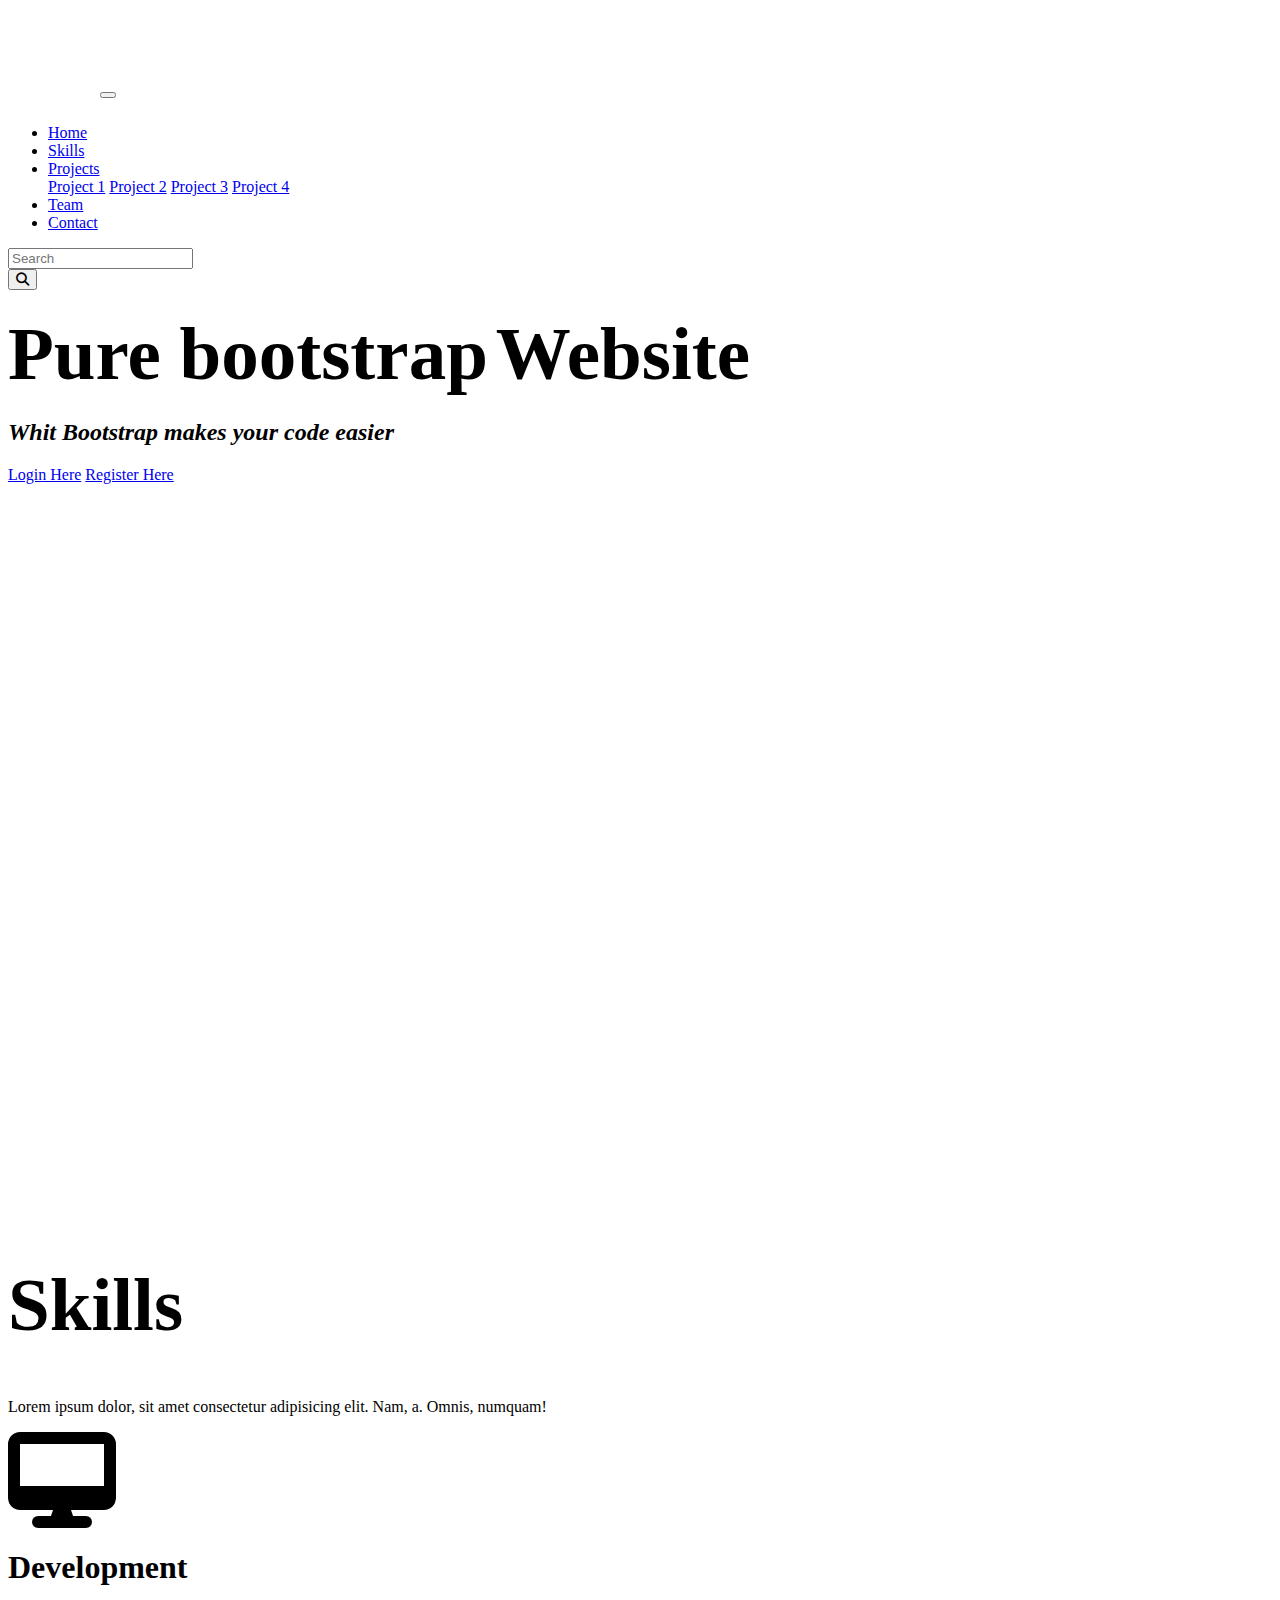
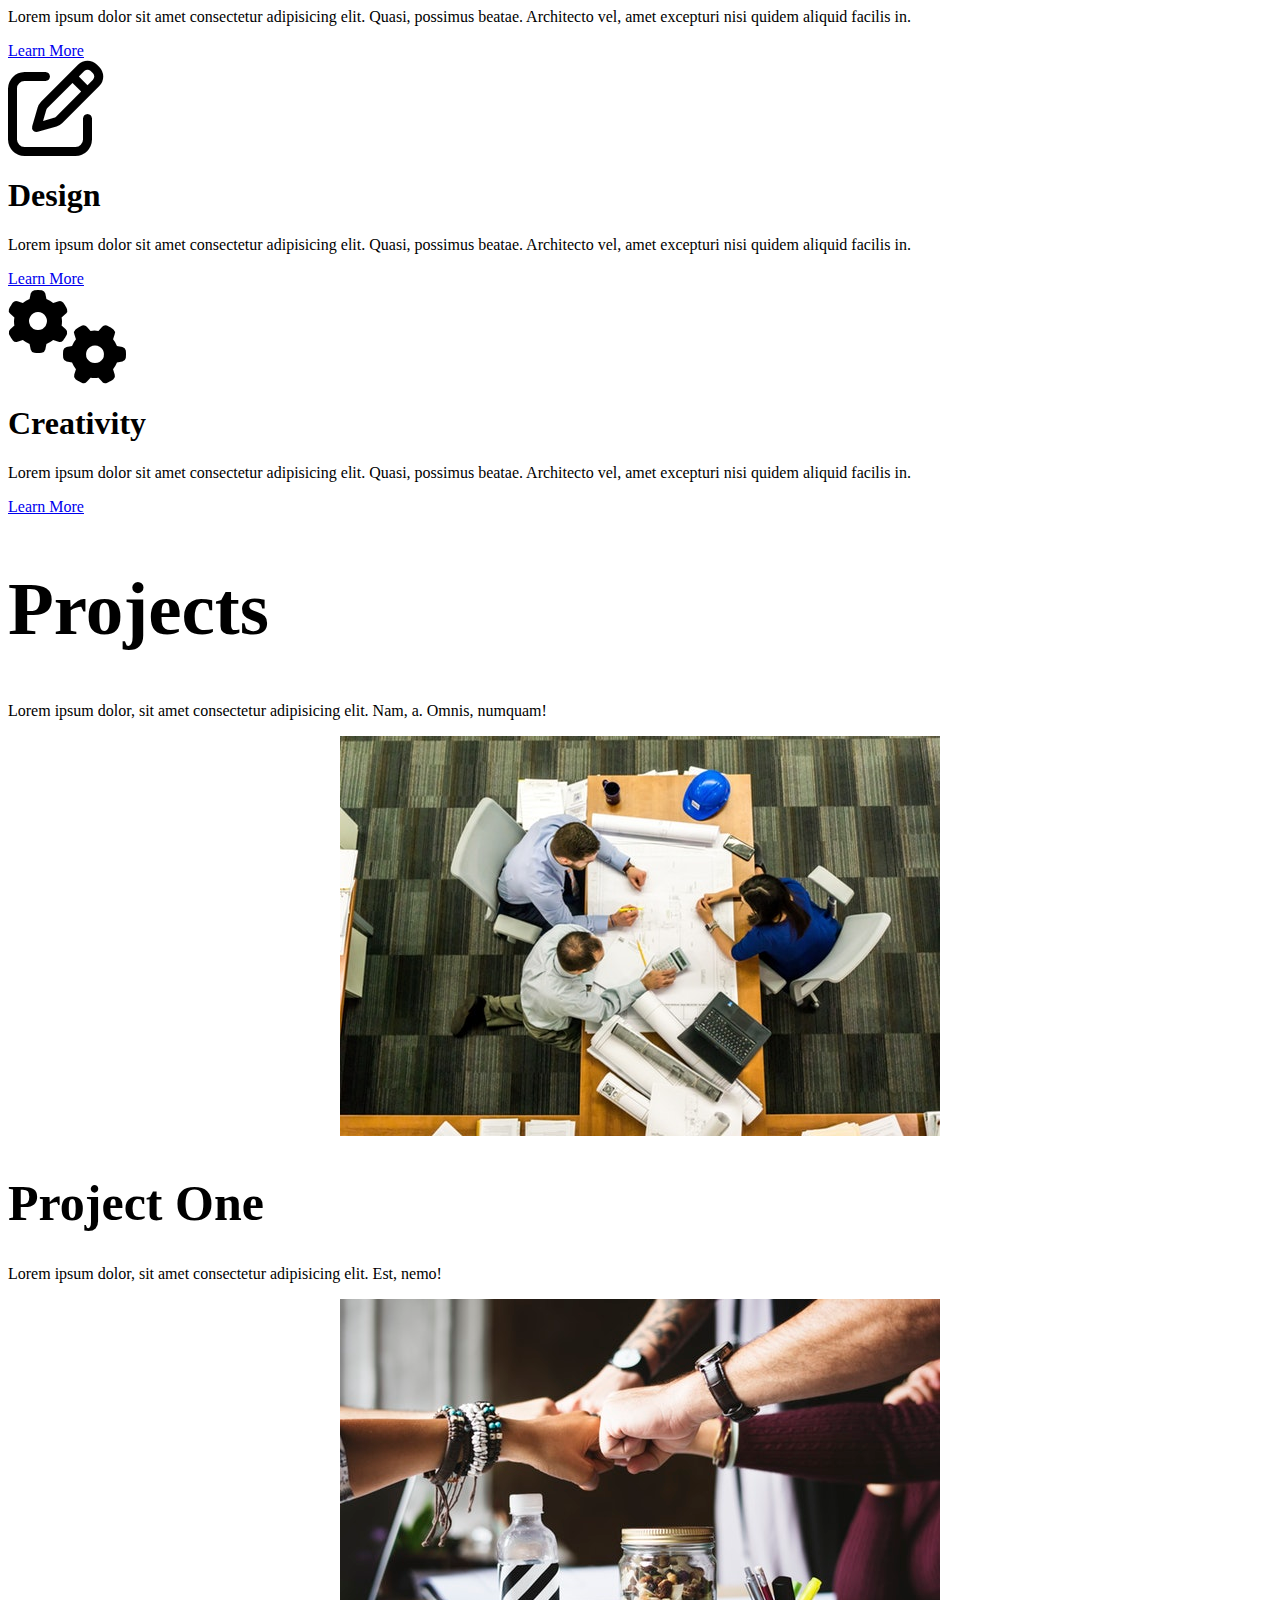
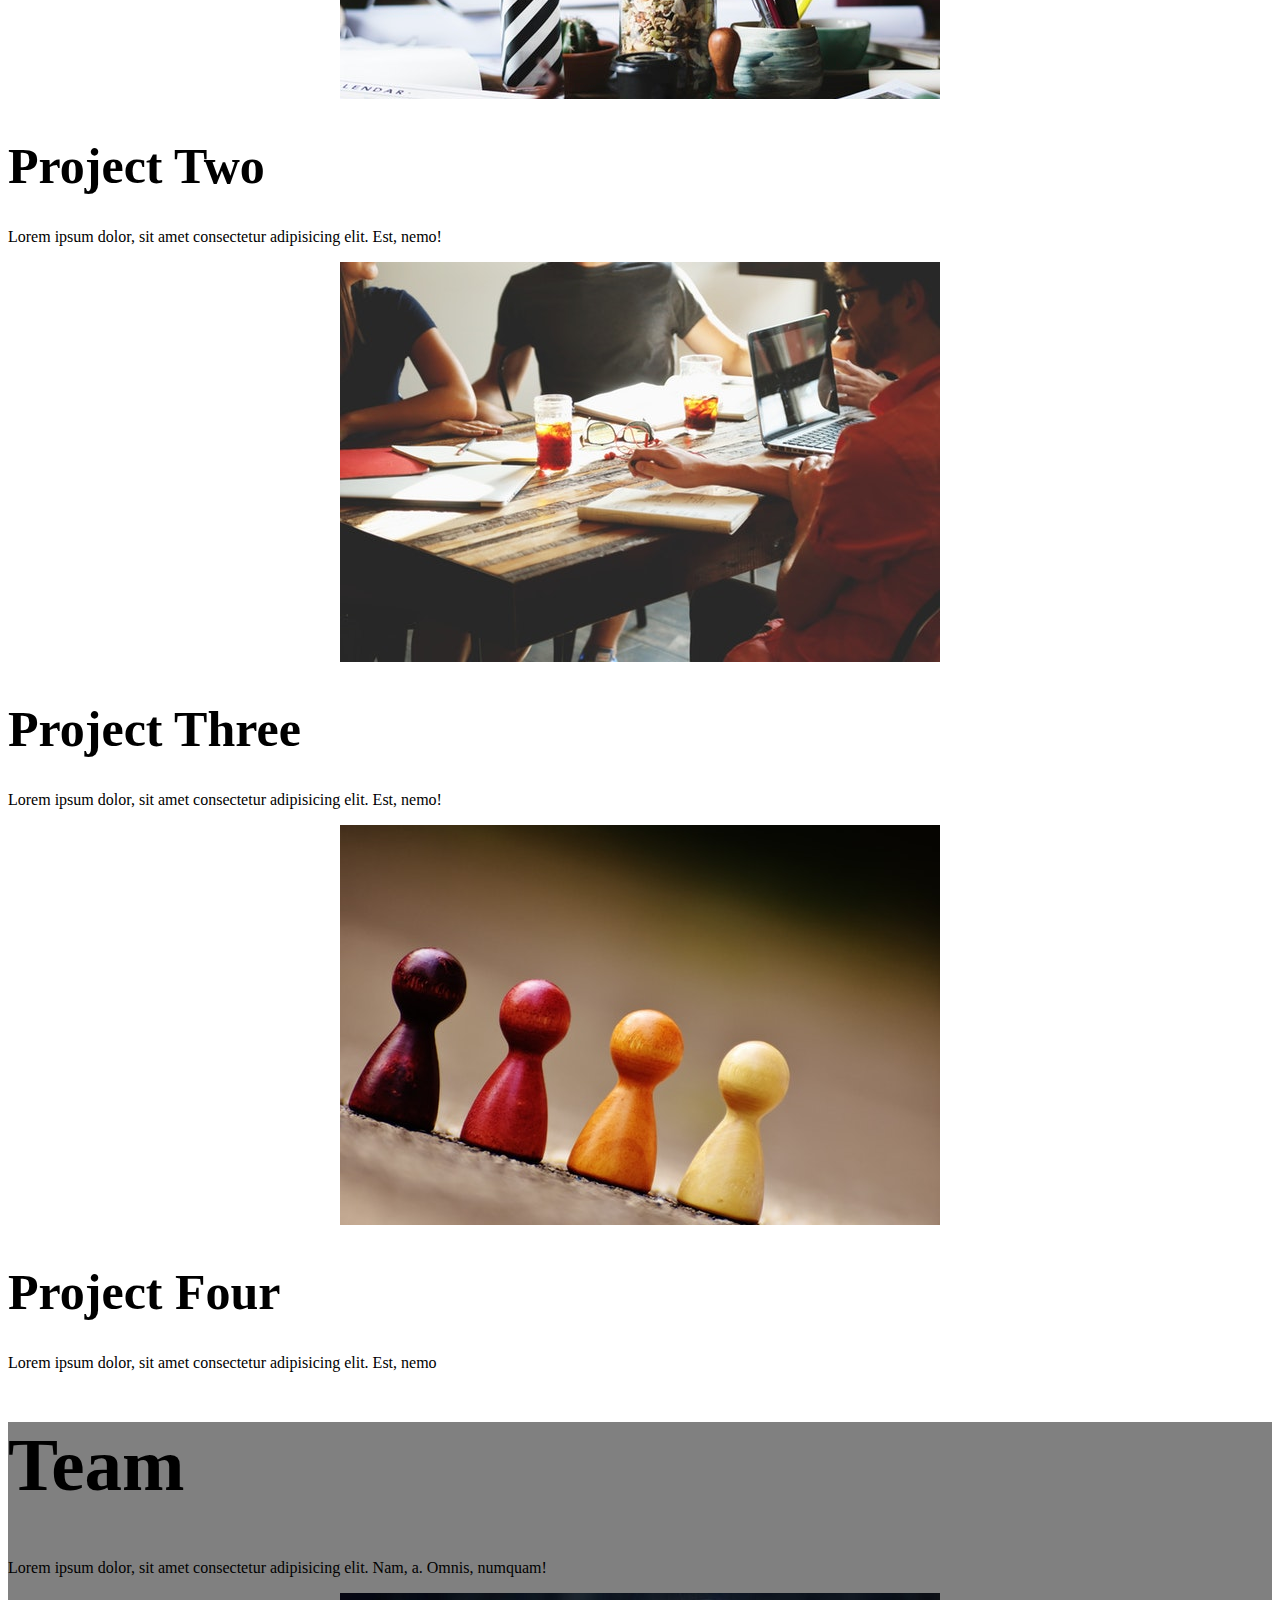
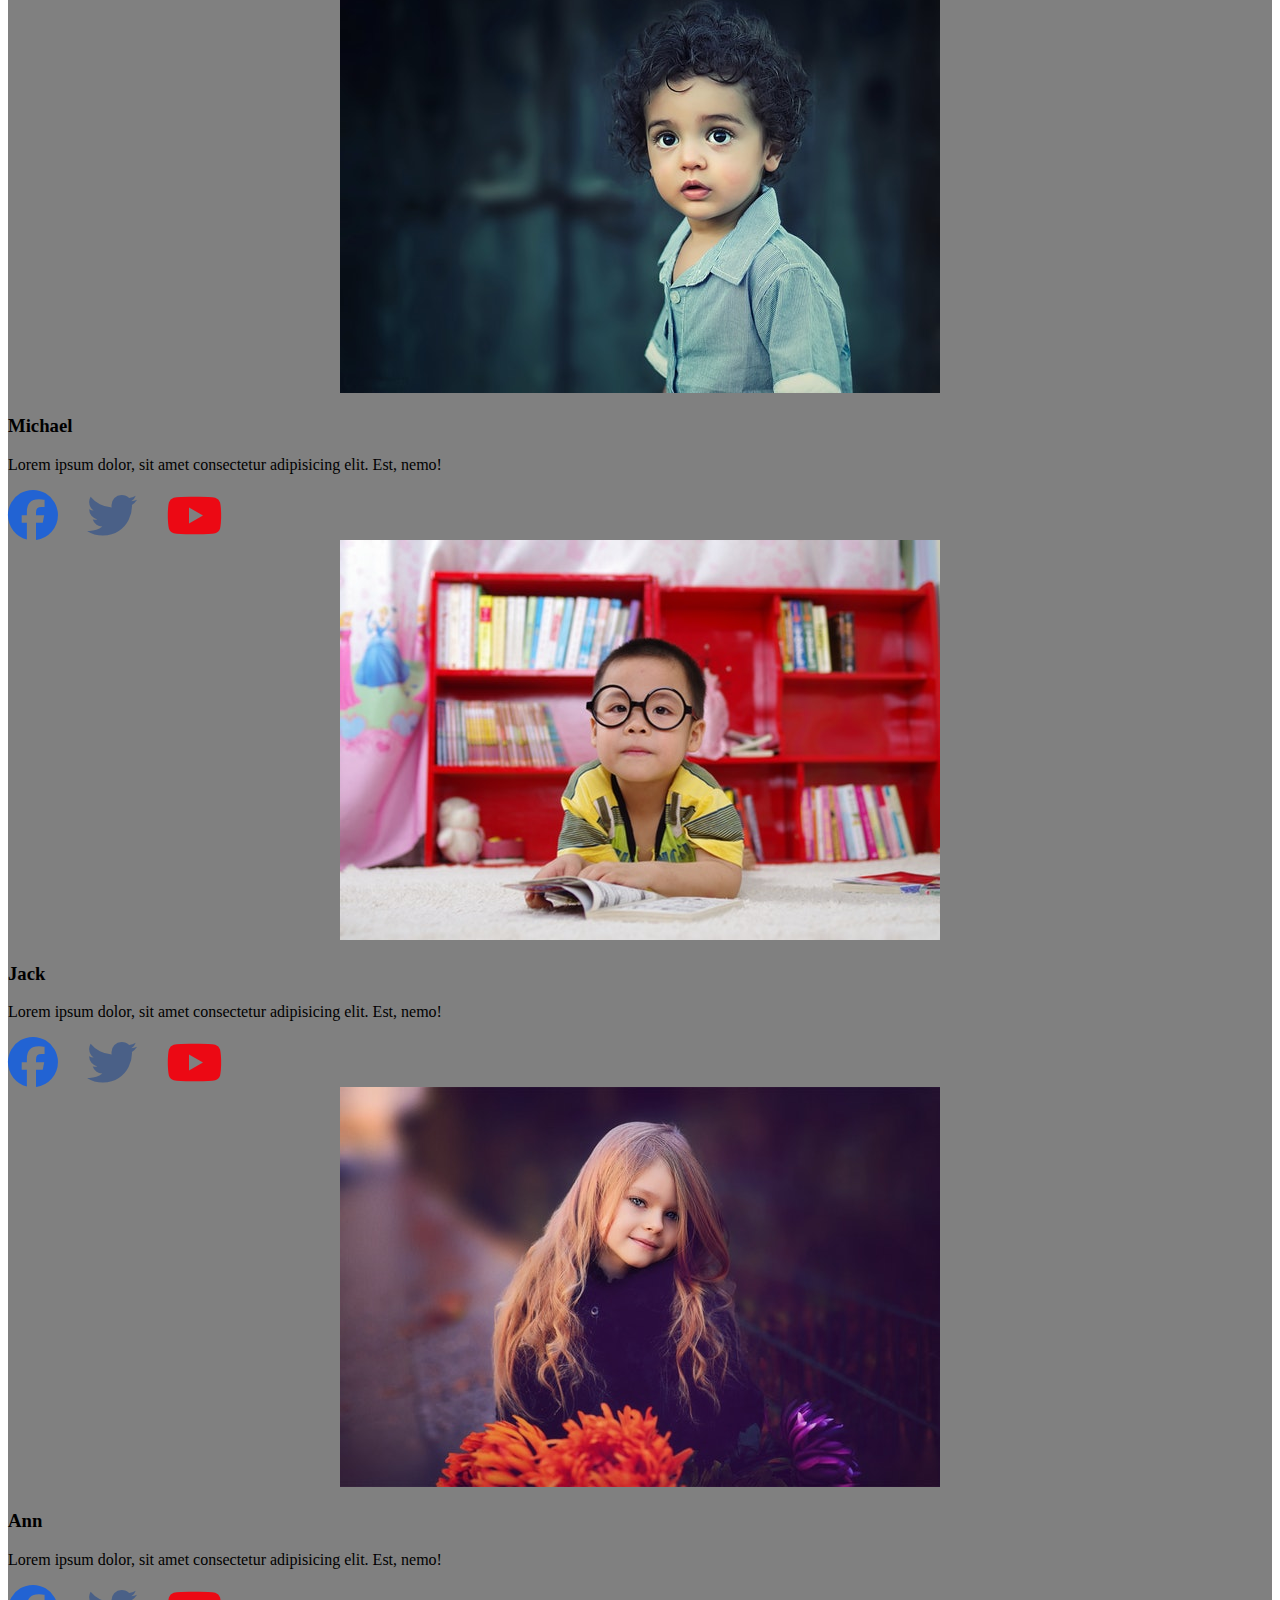
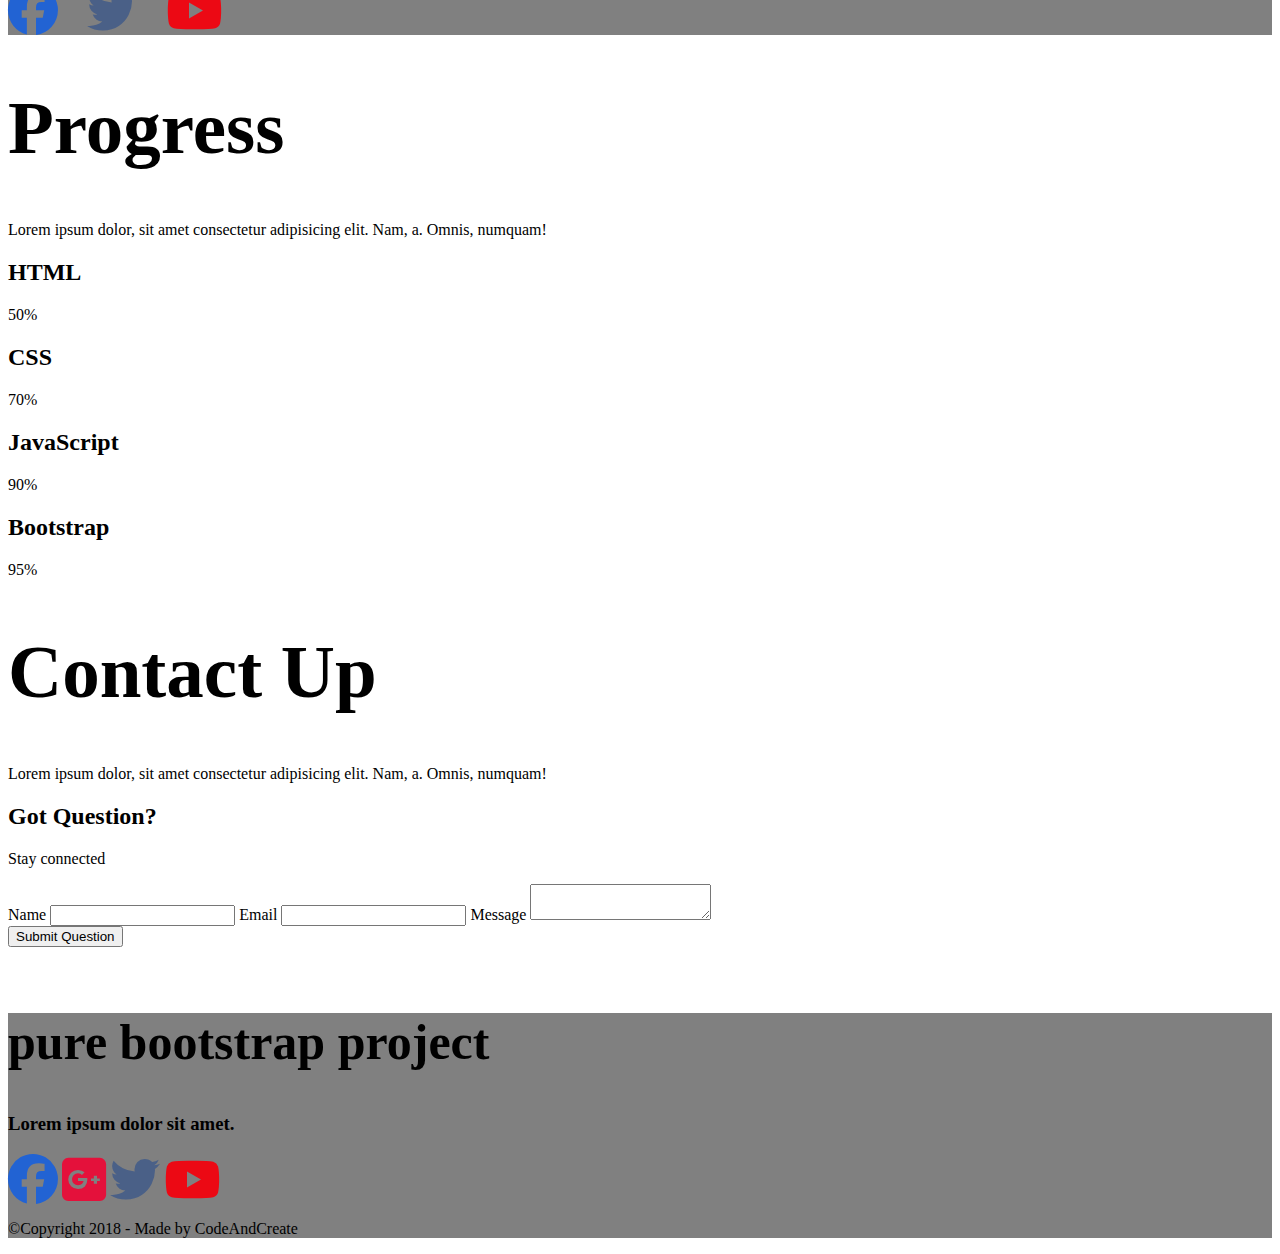
<file: index.html>
<!DOCTYPE html>
<html lang="en">
<head>
  <meta charset="UTF-8">
  <meta name="viewport" content="width=device-width, initial-scale=1.0">
  <title>Document</title>
  <link rel="stylesheet" href="style.css" />
  <link rel="stylesheet" href="https://stackpath.bootstrapcdn.com/bootstrap/4.1.3/css/bootstrap.min.css"
    integrity="sha384-MCw98/SFnGE8fJT3GXwEOngsV7Zt27NXFoaoApmYm81iuXoPkFOJwJ8ERdknLPMO" crossorigin="anonymous">
  <link rel="stylesheet" href="https://cdnjs.cloudflare.com/ajax/libs/font-awesome/6.4.0/css/all.min.css">
  <link rel="title icon" type="image/png" href="images/title-img.png"/>
</head>
<body>
  <nav class="navbar navbar-expand-md navbar-light bg-dark fixed-top">

    <a href="#" class="navbar-brand"><i class="fas fa-child text-warning fa-2x"></i></a>
    <button type="button" class="navbar-toggler bg-light" data-toggle="collapse" data-target="#nav"><span class="navbar-toggler-icon"></span></button>
    
    <div class="collapse navbar-collapse justify-content-between" id="nav">
        <ul class="navbar-nav">
            <li class="nav-item"><a class="nav-link text-light text-uppercase font-weight-bold px-3"  href="#">Home</a></li>
            <li class="nav-item"><a class="nav-link text-light text-uppercase font-weight-bold px-3" href="#">Skills</a></li>
            <li class="nav-item dropdown" data-toggle="dropdown"><a class="nav-link text-light text-uppercase font-weight-bold px-3 dropdown-toggle" href="#">Projects</a>
                <div class="dropdown-menu">
                    <a class="dropdown-item" href="#">Project 1</a>
                    <a class="dropdown-item" href="#">Project 2</a>
                    <a class="dropdown-item" href="#">Project 3</a>
                    <a class="dropdown-item" href="#">Project 4</a>
                </div>
            </li>
            <li class="nav-item"><a class="nav-link text-light text-uppercase font-weight-bold px-3" href="#">Team</a></li>
            <li class="nav-item"><a class="nav-link text-light text-uppercase font-weight-bold px-3" href="#">Contact</a></li>
        </ul>

        <form class="form-inline ml-3">
            <div class="input-group">
                <input type="text" class="form-control" placeholder="Search">
                <div class="input-group-append">
                    <button type="button" class="btn"><i class="fas fa-search text-muted"></i></button>
                </div>
            </div>
        </form>
     </div>

 </nav>
  <div class="container">
    <div class="row bg-info justify-content-center align-items-center"style="height: 100vh">
   <div class="col-sm-10 text-center">
    <h1>
      <span class="text-warning">Pure bootstrap</span>
      <span class="text-white font-weight-bold">Website</span>
    </h1>
<h2><i>Whit Bootstrap makes your code easier</i></h2>
<a href="#"class="btn btn-warning btn-lg px-4 m-3">Login Here</a>
<a href="#"class="btn btn-danger btn-lg px-4 m-3">Register Here</a>
  </div>
   </div>
  </div>
 </section>
 <section>
  <section class="bg-light p-5">
    <div class="container-fluid"> 
        <div class="row">
            <div class="col text-center mb-3">
                <h1 class="text-warning display-2">Skills</h1>
                <p class="lead text-secondary">Lorem ipsum dolor, sit amet consectetur adipisicing elit. Nam, a. Omnis, numquam!</p>
            </div>
        </div>
        <div class="row text-center">
            <div class="col-lg-4 col-sm-10 mx-auto mb-5">
                <i class="fas fa-desktop fa-6x text-warning mb-3"></i>
                <h1 class="text-secondary">Development</h1>
                <p class="text-muted my-4">Lorem ipsum dolor sit amet consectetur adipisicing elit. Quasi, possimus beatae. Architecto vel, amet excepturi nisi quidem aliquid facilis in.</p>
                <a href="#" class="btn btn-outline-warning">Learn More</a>
            </div>
            <div class="col-lg-4 col-sm-10 mx-auto mb-5">
                <i class="far fa-edit fa-6x text-warning mb-3"></i>
                <h1 class="text-secondary">Design</h1>
                <p class="text-muted my-4">Lorem ipsum dolor sit amet consectetur adipisicing elit. Quasi, possimus beatae. Architecto vel, amet excepturi nisi quidem aliquid facilis in.</p>
                <a href="#" class="btn btn-outline-warning">Learn More</a>
            </div>
            <div class="col-lg-4 col-sm-10 mx-auto mb-5">
                <i class="fas fa-cogs fa-6x text-warning mb-3"></i>
                <h1 class="text-secondary">Creativity</h1>
                <p class="text-muted my-4">Lorem ipsum dolor sit amet consectetur adipisicing elit. Quasi, possimus beatae. Architecto vel, amet excepturi nisi quidem aliquid facilis in.</p>
                <a href="#" class="btn btn-outline-warning">Learn More</a>
            </div>
        </div>
    </div>
 </section>
</section>
<section>
  <div class="container">
<div class="col text-center mb-3">
<h1 class="text-warning display-2">Projects</h1>
<p>Lorem ipsum dolor, sit amet consectetur adipisicing elit. Nam, a. Omnis, numquam!</p>
</div>
  </div>
  <div class="row row-cols-1 row-cols-md-3 g-4">
    <div class="col">
      <div class="card">
        <img src="project1.jpg" class="card-img-top" alt="...">
        <div class="card-body">
          <h1 class="card-title">Project One</h1>
          <p class="card-text">Lorem ipsum dolor, sit amet consectetur adipisicing elit. Est, nemo!</p>
        </div>
      </div>
    </div>
    <div class="col">
      <div class="card">
        <img src="project2.jpg" class="card-img-top" alt="...">
        <div class="card-body">
          <h1 class="card-title">Project Two</h1>
          <p class="card-text">Lorem ipsum dolor, sit amet consectetur adipisicing elit. Est, nemo!</p>
        </div>
      </div>
    </div>
    <div class="col">
      <div class="card">
        <img src="project3.jpg" class="card-img-top" alt="...">
        <div class="card-body">
          <h1 class="card-title">Project Three</h1>
          <p class="card-text">Lorem ipsum dolor, sit amet consectetur adipisicing elit. Est, nemo!</p>
        </div>
      </div>
    </div>
    <div class="col">
      <div class="card">
        <img src="project4.jpg" class="card-img-top" alt="...">
        <div class="card-body">
          <h1 class="card-title">Project Four</h1>
          <p class="card-text">Lorem ipsum dolor, sit amet consectetur adipisicing elit. Est, nemo</p>
      </div>
    </div>
  </div>
</div>
</section>
<section class="team">
  <div class="container">
    <div class="col text-center mb-3">
    <h1 class="text-warning display-2">Team</h1>
    <p>Lorem ipsum dolor, sit amet consectetur adipisicing elit. Nam, a. Omnis, numquam!</p>
    </div>
  </div>
  <div class="row row-cols-1 row-cols-md-3 g-4">
    <div class="col">
      <div class="card">
        <img src="kid1.jpg" class="card-img-top" alt="...">
        <div class="card-body">
          <h3 class="card-title">Michael</h1>
          <p class="card-text">Lorem ipsum dolor, sit amet consectetur adipisicing elit. Est, nemo!</p>
          <i class="fa-brands fa-facebook" style="color: #2263d3;"></i>
          <i class="fa-brands fa-twitter" style="color: #4a6087;"></i>
          <i class="fa-brands fa-youtube" style="color: #ec0914;"></i>
        </div>
      </div>
    </div>
    <div class="col">
      <div class="card">
        <img src="kid2.jpg" class="card-img-top" alt="...">
        <div class="card-body">
          <h3 class="card-title">Jack</h3>
          <p class="card-text">Lorem ipsum dolor, sit amet consectetur adipisicing elit. Est, nemo!</p>
          <i class="fa-brands fa-facebook" style="color: #2263d3;"></i>
          <i class="fa-brands fa-twitter" style="color: #4a6087;"></i>
          <i class="fa-brands fa-youtube" style="color: #ec0914;"></i>
        </div>
      </div>
    </div>
    <div class="col">
      <div class="card">
        <img src="kid3.jpg" class="card-img-top" alt="...">
        <div class="card-body">
          <h3 class="card-title">Ann</h3>
          <p class="card-text">Lorem ipsum dolor, sit amet consectetur adipisicing elit. Est, nemo!</p>
          <i class="fa-brands fa-facebook" style="color: #2263d3;"></i>
          <i class="fa-brands fa-twitter" style="color: #4a6087;"></i>
          <i class="fa-brands fa-youtube" style="color: #ec0914;"></i>
        </div>
      </div>
    </div>
</section>
<section> 
  <div class="container">
    <div class="col text-center mb-3">
    <h1 class="text-warning display-2">Progress</h1>
    <p>Lorem ipsum dolor, sit amet consectetur adipisicing elit. Nam, a. Omnis, numquam!</p>
    </div>
  </div>
  <div class="row justify-content-center">
<div class="col-lg-6 col-sm-10 text-secondary">
  <h2>HTML</h2>
  <div class="progress" role="progressbar" aria-label="Success example" aria-valuenow="50" aria-valuemin="0" aria-valuemax="100">
    <div class="progress-bar bg-success" style="width: 50%">50%</div>
  </div>
  <h2>CSS</h2>
  <div class="progress" role="progressbar" aria-label="Info example" aria-valuenow="70" aria-valuemin="0" aria-valuemax="100">
    <div class="progress-bar bg-info text-dark" style="width: 70%">70%</div>
  </div>
  <h2>JavaScript</h2>
  <div class="progress" role="progressbar" aria-label="Warning example" aria-valuenow="90" aria-valuemin="0" aria-valuemax="100">
    <div class="progress-bar bg-warning text-dark" style="width: 90%">90%</div>
  </div>
  <h2>Bootstrap</h2>
  <div class="progress" role="progressbar" aria-label="Danger example" aria-valuenow="95" aria-valuemin="0" aria-valuemax="100">
    <div class="progress-bar bg-danger" style="width: 95%">95%</div>
  </div>
</div>
  </div>
</section>
<section class="footer1">
  <div class="container">
    <div class="col text-center mb-3">
    <h1 class="text-warning display-2">Contact Up</h1>
    <p>Lorem ipsum dolor, sit amet consectetur adipisicing elit. Nam, a. Omnis, numquam!</p>
    <h2>Got Question?</h2>
    <p>Stay connected</p>
    </div>
  </div>
  <div class="row justify-content-center">
    <div class="col-lg-6 col-sm-10 text-secondary">
  <form class="text-muted">
    <div class="form-group">
   <label for="name">Name</label>
   <input type="text"class="form-control"id="Name">
   <label for="email">Email</label>
   <input type="text"class="form-control"id="Email">
   <label for="email">Message</label>
   <textarea class="form-control"id="Message"row="3"></textarea>
  </div>
  <button class="btn btn-outline-warning btn-block"type="submit">Submit Question</button>
  </form>
</div>
</div>

</section>
<section>
  <div class="footer">
<div class="col text-center">
  <h2>pure bootstrap project</h2>
  <h3>Lorem ipsum dolor sit amet.</h3>
  <i class="fa-brands fa-facebook" style="color: #2263d3;"></i>
  <i class="fa-brands fa-square-google-plus" style="color: #e4113b;"></i>
  <i class="fa-brands fa-twitter" style="color: #4a6087;"></i>
  <i class="fa-brands fa-youtube" style="color: #ec0914;"></i>
  <p>©Copyright 2018 - Made by CodeAndCreate</p>

</div>
  </div>
</section>
  
</body>
</html>
</file>
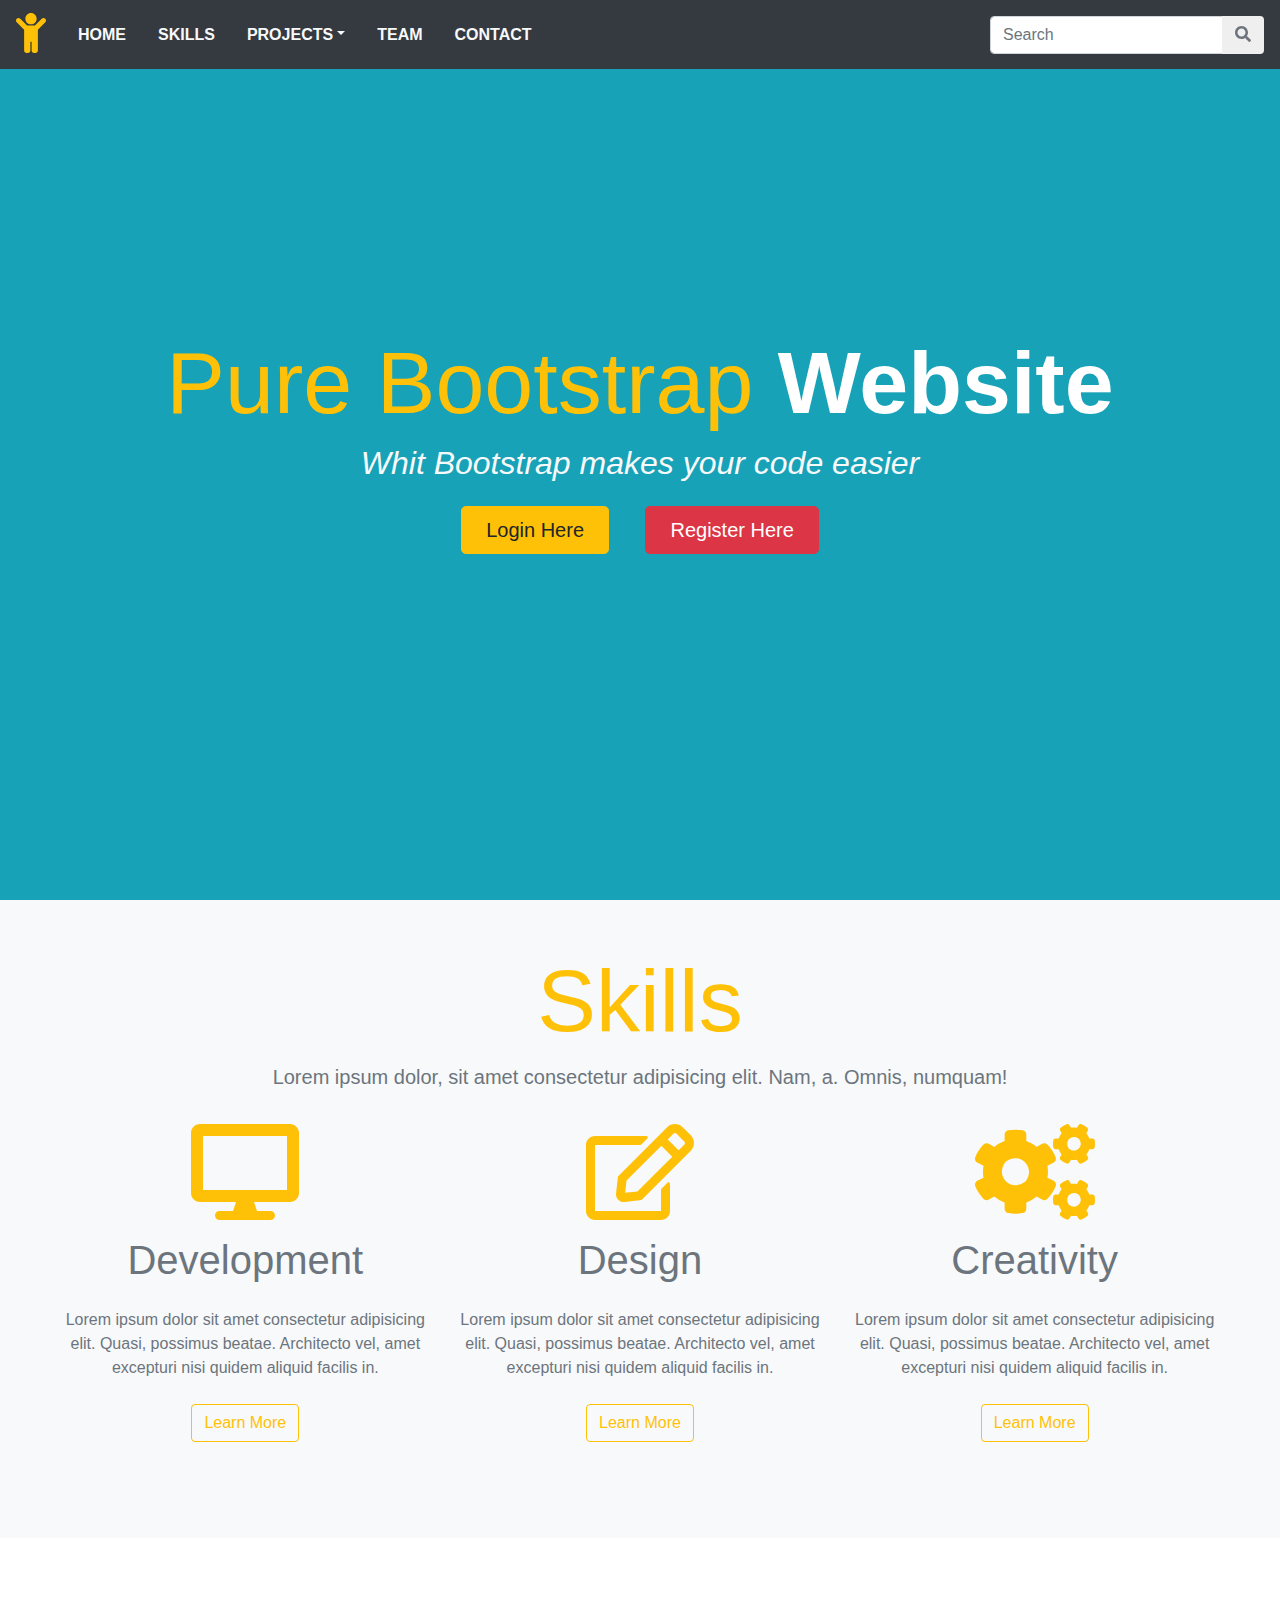
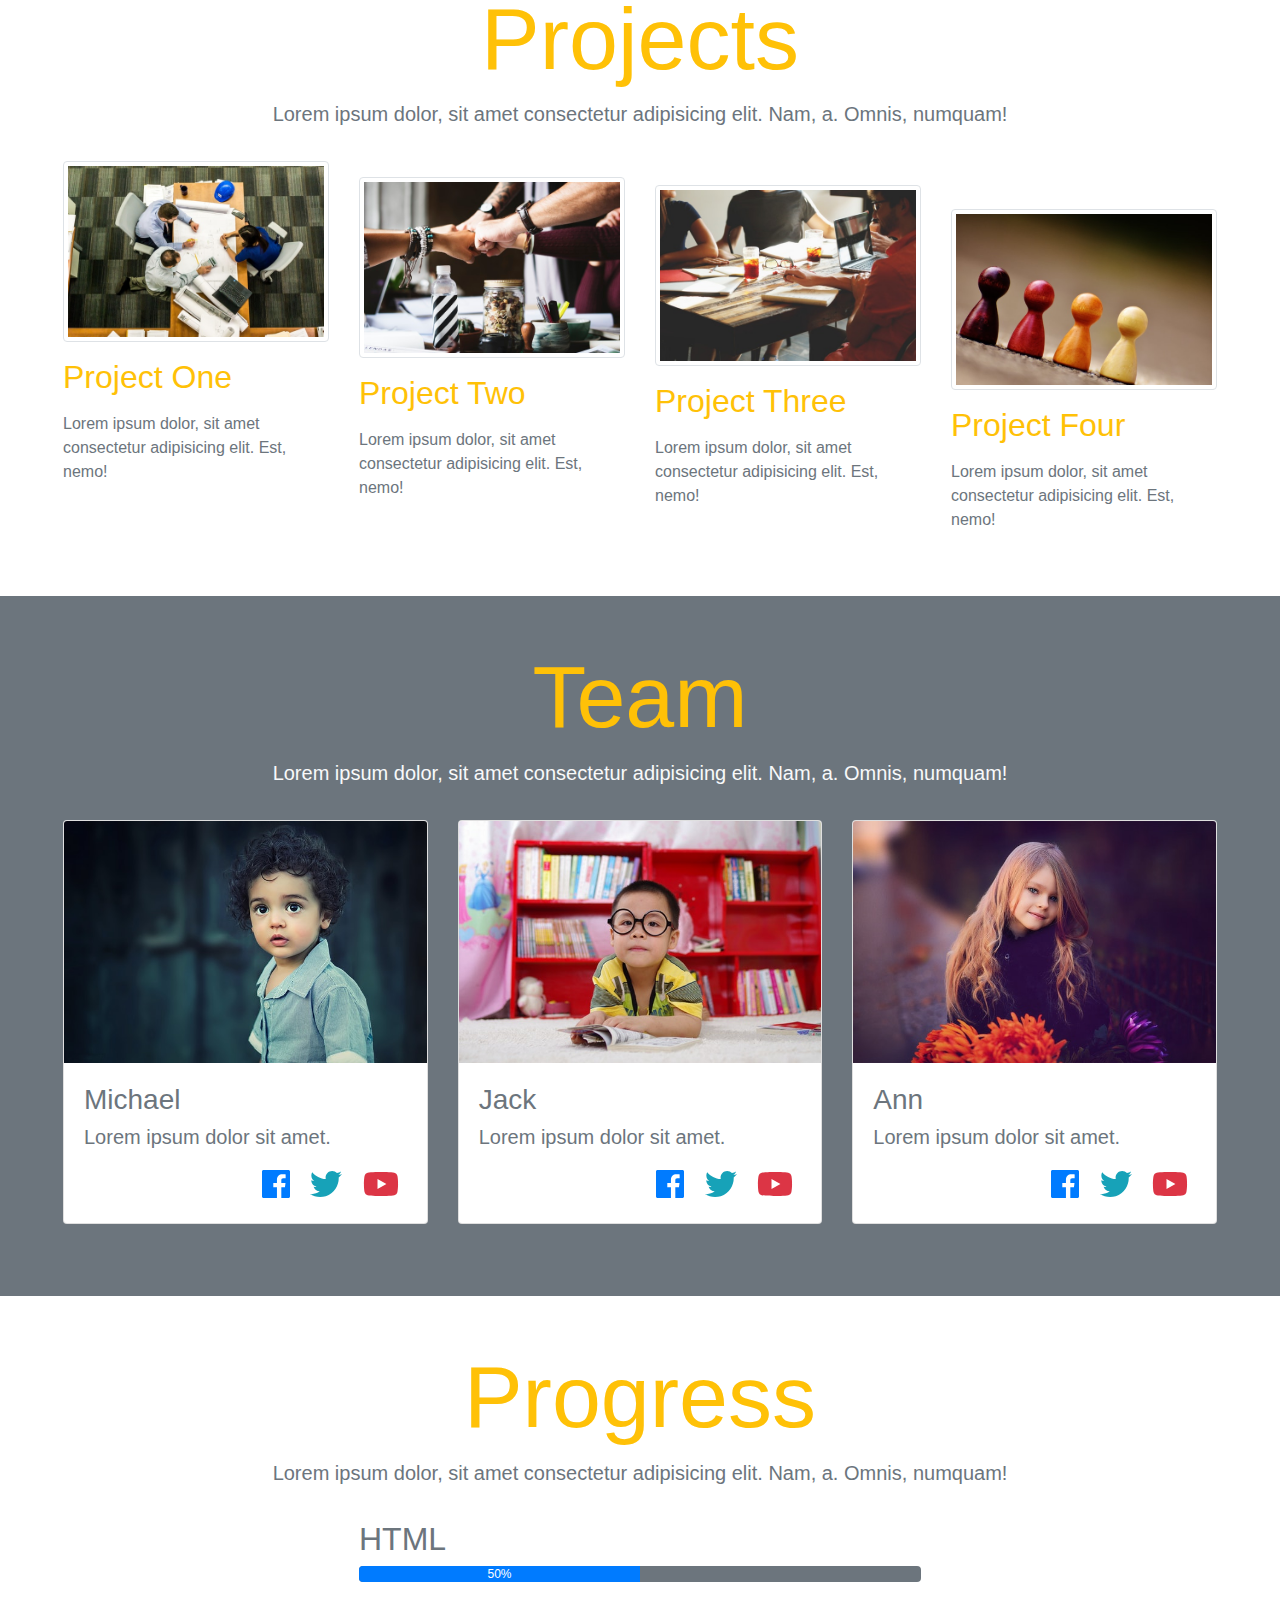
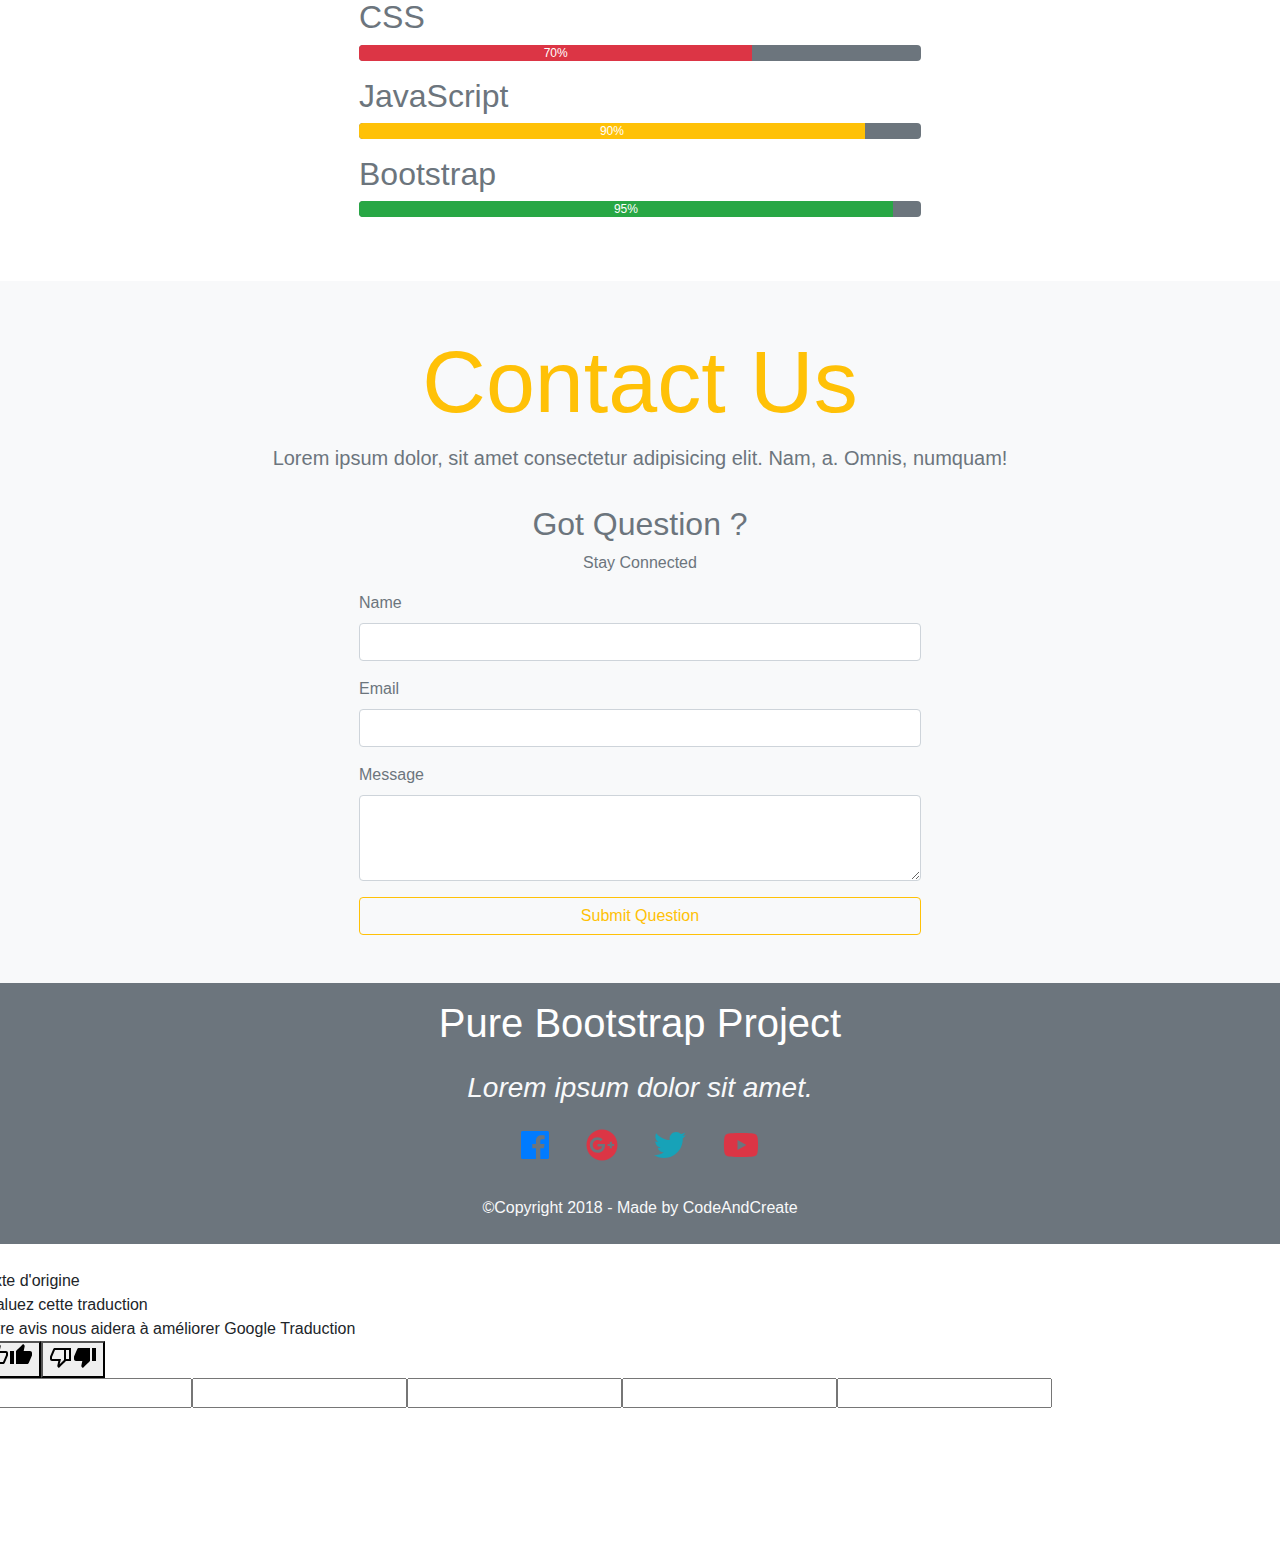
<file: Pure Bootstrap Website.html>
<!DOCTYPE html>
<!-- saved from url=(0040)https://bootstrap-project-nav-3.web.app/ -->
<html lang="en" class="fontawesome-i2svg-active fontawesome-i2svg-complete"><head><meta http-equiv="Content-Type" content="text/html; charset=UTF-8">
    <!-- Required meta tags -->
    
    <meta name="viewport" content="width=device-width, initial-scale=1, shrink-to-fit=no">
    <style type="text/css">svg:not(:root).svg-inline--fa{overflow:visible}.svg-inline--fa{display:inline-block;font-size:inherit;height:1em;overflow:visible;vertical-align:-.125em}.svg-inline--fa.fa-lg{vertical-align:-.225em}.svg-inline--fa.fa-w-1{width:.0625em}.svg-inline--fa.fa-w-2{width:.125em}.svg-inline--fa.fa-w-3{width:.1875em}.svg-inline--fa.fa-w-4{width:.25em}.svg-inline--fa.fa-w-5{width:.3125em}.svg-inline--fa.fa-w-6{width:.375em}.svg-inline--fa.fa-w-7{width:.4375em}.svg-inline--fa.fa-w-8{width:.5em}.svg-inline--fa.fa-w-9{width:.5625em}.svg-inline--fa.fa-w-10{width:.625em}.svg-inline--fa.fa-w-11{width:.6875em}.svg-inline--fa.fa-w-12{width:.75em}.svg-inline--fa.fa-w-13{width:.8125em}.svg-inline--fa.fa-w-14{width:.875em}.svg-inline--fa.fa-w-15{width:.9375em}.svg-inline--fa.fa-w-16{width:1em}.svg-inline--fa.fa-w-17{width:1.0625em}.svg-inline--fa.fa-w-18{width:1.125em}.svg-inline--fa.fa-w-19{width:1.1875em}.svg-inline--fa.fa-w-20{width:1.25em}.svg-inline--fa.fa-pull-left{margin-right:.3em;width:auto}.svg-inline--fa.fa-pull-right{margin-left:.3em;width:auto}.svg-inline--fa.fa-border{height:1.5em}.svg-inline--fa.fa-li{width:2em}.svg-inline--fa.fa-fw{width:1.25em}.fa-layers svg.svg-inline--fa{bottom:0;left:0;margin:auto;position:absolute;right:0;top:0}.fa-layers{display:inline-block;height:1em;position:relative;text-align:center;vertical-align:-.125em;width:1em}.fa-layers svg.svg-inline--fa{-webkit-transform-origin:center center;transform-origin:center center}.fa-layers-counter,.fa-layers-text{display:inline-block;position:absolute;text-align:center}.fa-layers-text{left:50%;top:50%;-webkit-transform:translate(-50%,-50%);transform:translate(-50%,-50%);-webkit-transform-origin:center center;transform-origin:center center}.fa-layers-counter{background-color:#ff253a;border-radius:1em;-webkit-box-sizing:border-box;box-sizing:border-box;color:#fff;height:1.5em;line-height:1;max-width:5em;min-width:1.5em;overflow:hidden;padding:.25em;right:0;text-overflow:ellipsis;top:0;-webkit-transform:scale(.25);transform:scale(.25);-webkit-transform-origin:top right;transform-origin:top right}.fa-layers-bottom-right{bottom:0;right:0;top:auto;-webkit-transform:scale(.25);transform:scale(.25);-webkit-transform-origin:bottom right;transform-origin:bottom right}.fa-layers-bottom-left{bottom:0;left:0;right:auto;top:auto;-webkit-transform:scale(.25);transform:scale(.25);-webkit-transform-origin:bottom left;transform-origin:bottom left}.fa-layers-top-right{right:0;top:0;-webkit-transform:scale(.25);transform:scale(.25);-webkit-transform-origin:top right;transform-origin:top right}.fa-layers-top-left{left:0;right:auto;top:0;-webkit-transform:scale(.25);transform:scale(.25);-webkit-transform-origin:top left;transform-origin:top left}.fa-lg{font-size:1.33333em;line-height:.75em;vertical-align:-.0667em}.fa-xs{font-size:.75em}.fa-sm{font-size:.875em}.fa-1x{font-size:1em}.fa-2x{font-size:2em}.fa-3x{font-size:3em}.fa-4x{font-size:4em}.fa-5x{font-size:5em}.fa-6x{font-size:6em}.fa-7x{font-size:7em}.fa-8x{font-size:8em}.fa-9x{font-size:9em}.fa-10x{font-size:10em}.fa-fw{text-align:center;width:1.25em}.fa-ul{list-style-type:none;margin-left:2.5em;padding-left:0}.fa-ul>li{position:relative}.fa-li{left:-2em;position:absolute;text-align:center;width:2em;line-height:inherit}.fa-border{border:solid .08em #eee;border-radius:.1em;padding:.2em .25em .15em}.fa-pull-left{float:left}.fa-pull-right{float:right}.fa.fa-pull-left,.fab.fa-pull-left,.fal.fa-pull-left,.far.fa-pull-left,.fas.fa-pull-left{margin-right:.3em}.fa.fa-pull-right,.fab.fa-pull-right,.fal.fa-pull-right,.far.fa-pull-right,.fas.fa-pull-right{margin-left:.3em}.fa-spin{-webkit-animation:fa-spin 2s infinite linear;animation:fa-spin 2s infinite linear}.fa-pulse{-webkit-animation:fa-spin 1s infinite steps(8);animation:fa-spin 1s infinite steps(8)}@-webkit-keyframes fa-spin{0%{-webkit-transform:rotate(0);transform:rotate(0)}100%{-webkit-transform:rotate(360deg);transform:rotate(360deg)}}@keyframes fa-spin{0%{-webkit-transform:rotate(0);transform:rotate(0)}100%{-webkit-transform:rotate(360deg);transform:rotate(360deg)}}.fa-rotate-90{-webkit-transform:rotate(90deg);transform:rotate(90deg)}.fa-rotate-180{-webkit-transform:rotate(180deg);transform:rotate(180deg)}.fa-rotate-270{-webkit-transform:rotate(270deg);transform:rotate(270deg)}.fa-flip-horizontal{-webkit-transform:scale(-1,1);transform:scale(-1,1)}.fa-flip-vertical{-webkit-transform:scale(1,-1);transform:scale(1,-1)}.fa-flip-horizontal.fa-flip-vertical{-webkit-transform:scale(-1,-1);transform:scale(-1,-1)}:root .fa-flip-horizontal,:root .fa-flip-vertical,:root .fa-rotate-180,:root .fa-rotate-270,:root .fa-rotate-90{-webkit-filter:none;filter:none}.fa-stack{display:inline-block;height:2em;position:relative;width:2em}.fa-stack-1x,.fa-stack-2x{bottom:0;left:0;margin:auto;position:absolute;right:0;top:0}.svg-inline--fa.fa-stack-1x{height:1em;width:1em}.svg-inline--fa.fa-stack-2x{height:2em;width:2em}.fa-inverse{color:#fff}.sr-only{border:0;clip:rect(0,0,0,0);height:1px;margin:-1px;overflow:hidden;padding:0;position:absolute;width:1px}.sr-only-focusable:active,.sr-only-focusable:focus{clip:auto;height:auto;margin:0;overflow:visible;position:static;width:auto}</style><link rel="title icon" type="image/png" href="https://bootstrap-project-nav-3.web.app/images/title-img.png">
    <!-- Bootstrap CSS -->
    <link rel="stylesheet" href="./Pure Bootstrap Website_files/bootstrap.min.css" integrity="sha384-WskhaSGFgHYWDcbwN70/dfYBj47jz9qbsMId/iRN3ewGhXQFZCSftd1LZCfmhktB" crossorigin="anonymous">
<!--    fontawesome-->
    <script defer="" src="./Pure Bootstrap Website_files/all.js.téléchargement" integrity="sha384-xymdQtn1n3lH2wcu0qhcdaOpQwyoarkgLVxC/wZ5q7h9gHtxICrpcaSUfygqZGOe" crossorigin="anonymous"></script>
    <title>Pure Bootstrap Website</title>
  <link type="text/css" rel="stylesheet" charset="UTF-8" href="./Pure Bootstrap Website_files/m=el_main_css"></head>
  <body>    
    
    <!-- navbar -->
     <nav class="navbar navbar-expand-md navbar-light bg-dark fixed-top">

        <a href="https://bootstrap-project-nav-3.web.app/#" class="navbar-brand"><svg class="svg-inline--fa fa-child fa-w-12 text-warning fa-2x" aria-hidden="true" data-prefix="fas" data-icon="child" role="img" xmlns="http://www.w3.org/2000/svg" viewBox="0 0 384 512" data-fa-i2svg=""><path fill="currentColor" d="M120 72c0-39.765 32.235-72 72-72s72 32.235 72 72c0 39.764-32.235 72-72 72s-72-32.236-72-72zm254.627 1.373c-12.496-12.497-32.758-12.497-45.254 0L242.745 160H141.254L54.627 73.373c-12.496-12.497-32.758-12.497-45.254 0-12.497 12.497-12.497 32.758 0 45.255L104 213.254V480c0 17.673 14.327 32 32 32h16c17.673 0 32-14.327 32-32V368h16v112c0 17.673 14.327 32 32 32h16c17.673 0 32-14.327 32-32V213.254l94.627-94.627c12.497-12.497 12.497-32.757 0-45.254z"></path></svg><!-- <i class="fas fa-child text-warning fa-2x"></i> --></a>
        <button type="button" class="navbar-toggler bg-light" data-toggle="collapse" data-target="#nav"><span class="navbar-toggler-icon"></span></button>
        
        <div class="collapse navbar-collapse justify-content-between" id="nav">
            <ul class="navbar-nav">
                <li class="nav-item"><a class="nav-link text-light text-uppercase font-weight-bold px-3" href="https://bootstrap-project-nav-3.web.app/#">Home</a></li>
                <li class="nav-item"><a class="nav-link text-light text-uppercase font-weight-bold px-3" href="https://bootstrap-project-nav-3.web.app/#">Skills</a></li>
                <li class="nav-item dropdown" data-toggle="dropdown"><a class="nav-link text-light text-uppercase font-weight-bold px-3 dropdown-toggle" href="https://bootstrap-project-nav-3.web.app/#">Projects</a>
                    <div class="dropdown-menu">
                        <a class="dropdown-item" href="https://bootstrap-project-nav-3.web.app/#">Project 1</a>
                        <a class="dropdown-item" href="https://bootstrap-project-nav-3.web.app/#">Project 2</a>
                        <a class="dropdown-item" href="https://bootstrap-project-nav-3.web.app/#">Project 3</a>
                        <a class="dropdown-item" href="https://bootstrap-project-nav-3.web.app/#">Project 4</a>
                    </div>
                </li>
                <li class="nav-item"><a class="nav-link text-light text-uppercase font-weight-bold px-3" href="https://bootstrap-project-nav-3.web.app/#">Team</a></li>
                <li class="nav-item"><a class="nav-link text-light text-uppercase font-weight-bold px-3" href="https://bootstrap-project-nav-3.web.app/#">Contact</a></li>
            </ul>

            <form class="form-inline ml-3">
                <div class="input-group">
                    <input type="text" class="form-control" placeholder="Search">
                    <div class="input-group-append">
                        <button type="button" class="btn"><svg class="svg-inline--fa fa-search fa-w-16 text-muted" aria-hidden="true" data-prefix="fas" data-icon="search" role="img" xmlns="http://www.w3.org/2000/svg" viewBox="0 0 512 512" data-fa-i2svg=""><path fill="currentColor" d="M505 442.7L405.3 343c-4.5-4.5-10.6-7-17-7H372c27.6-35.3 44-79.7 44-128C416 93.1 322.9 0 208 0S0 93.1 0 208s93.1 208 208 208c48.3 0 92.7-16.4 128-44v16.3c0 6.4 2.5 12.5 7 17l99.7 99.7c9.4 9.4 24.6 9.4 33.9 0l28.3-28.3c9.4-9.4 9.4-24.6.1-34zM208 336c-70.7 0-128-57.2-128-128 0-70.7 57.2-128 128-128 70.7 0 128 57.2 128 128 0 70.7-57.2 128-128 128z"></path></svg><!-- <i class="fas fa-search text-muted"></i> --></button>
                    </div>
                </div>
            </form>
         </div>

     </nav>
     <!-- end of navbar -->

     <!-- banner -->
     <section>
         <div class="container-fluid">
             <div class="row bg-info justify-content-center align-items-center" style="height: 100vh">
                <div class="col-sm-10 text-center">
                    <h1 class="display-2 text-capitalize"><span class="text-warning">pure bootstrap </span><span class="text-white font-weight-bold">website</span></h1>
                    <h2 class="font-weight-light font-italic text-light">Whit Bootstrap makes your code easier</h2>
                    <a href="https://bootstrap-project-nav-3.web.app/#" class="btn btn-warning btn-lg px-4 m-3">Login Here</a>
                    <a href="https://bootstrap-project-nav-3.web.app/#" class="btn btn-danger btn-lg px-4 m-3">Register Here</a>
                </div>
             </div>
         </div>
     </section>
     <!-- end of banner -->
    
     <!-- skills -->
     <section class="bg-light p-5">
        <div class="container-fluid">
            <!-- title -->
            <div class="row">
                <div class="col text-center mb-3">
                    <h1 class="text-warning display-2">Skills</h1>
                    <p class="lead text-secondary">Lorem ipsum dolor, sit amet consectetur adipisicing elit. Nam, a. Omnis, numquam!</p>
                </div>
            </div>
            <!-- end of title -->
            <div class="row text-center">
                <div class="col-lg-4 col-sm-10 mx-auto mb-5">
                    <svg class="svg-inline--fa fa-desktop fa-w-18 fa-6x text-warning mb-3" aria-hidden="true" data-prefix="fas" data-icon="desktop" role="img" xmlns="http://www.w3.org/2000/svg" viewBox="0 0 576 512" data-fa-i2svg=""><path fill="currentColor" d="M528 0H48C21.5 0 0 21.5 0 48v320c0 26.5 21.5 48 48 48h192l-16 48h-72c-13.3 0-24 10.7-24 24s10.7 24 24 24h272c13.3 0 24-10.7 24-24s-10.7-24-24-24h-72l-16-48h192c26.5 0 48-21.5 48-48V48c0-26.5-21.5-48-48-48zm-16 352H64V64h448v288z"></path></svg><!-- <i class="fas fa-desktop fa-6x text-warning mb-3"></i> -->
                    <h1 class="text-secondary">Development</h1>
                    <p class="text-muted my-4">Lorem ipsum dolor sit amet consectetur adipisicing elit. Quasi, possimus beatae. Architecto vel, amet excepturi nisi quidem aliquid facilis in.</p>
                    <a href="https://bootstrap-project-nav-3.web.app/#" class="btn btn-outline-warning">Learn More</a>
                </div>
                <div class="col-lg-4 col-sm-10 mx-auto mb-5">
                    <svg class="svg-inline--fa fa-edit fa-w-18 fa-6x text-warning mb-3" aria-hidden="true" data-prefix="far" data-icon="edit" role="img" xmlns="http://www.w3.org/2000/svg" viewBox="0 0 576 512" data-fa-i2svg=""><path fill="currentColor" d="M402.3 344.9l32-32c5-5 13.7-1.5 13.7 5.7V464c0 26.5-21.5 48-48 48H48c-26.5 0-48-21.5-48-48V112c0-26.5 21.5-48 48-48h273.5c7.1 0 10.7 8.6 5.7 13.7l-32 32c-1.5 1.5-3.5 2.3-5.7 2.3H48v352h352V350.5c0-2.1.8-4.1 2.3-5.6zm156.6-201.8L296.3 405.7l-90.4 10c-26.2 2.9-48.5-19.2-45.6-45.6l10-90.4L432.9 17.1c22.9-22.9 59.9-22.9 82.7 0l43.2 43.2c22.9 22.9 22.9 60 .1 82.8zM460.1 174L402 115.9 216.2 301.8l-7.3 65.3 65.3-7.3L460.1 174zm64.8-79.7l-43.2-43.2c-4.1-4.1-10.8-4.1-14.8 0L436 82l58.1 58.1 30.9-30.9c4-4.2 4-10.8-.1-14.9z"></path></svg><!-- <i class="far fa-edit fa-6x text-warning mb-3"></i> -->
                    <h1 class="text-secondary">Design</h1>
                    <p class="text-muted my-4">Lorem ipsum dolor sit amet consectetur adipisicing elit. Quasi, possimus beatae. Architecto vel, amet excepturi nisi quidem aliquid facilis in.</p>
                    <a href="https://bootstrap-project-nav-3.web.app/#" class="btn btn-outline-warning">Learn More</a>
                </div>
                <div class="col-lg-4 col-sm-10 mx-auto mb-5">
                    <svg class="svg-inline--fa fa-cogs fa-w-20 fa-6x text-warning mb-3" aria-hidden="true" data-prefix="fas" data-icon="cogs" role="img" xmlns="http://www.w3.org/2000/svg" viewBox="0 0 640 512" data-fa-i2svg=""><path fill="currentColor" d="M512.1 191l-8.2 14.3c-3 5.3-9.4 7.5-15.1 5.4-11.8-4.4-22.6-10.7-32.1-18.6-4.6-3.8-5.8-10.5-2.8-15.7l8.2-14.3c-6.9-8-12.3-17.3-15.9-27.4h-16.5c-6 0-11.2-4.3-12.2-10.3-2-12-2.1-24.6 0-37.1 1-6 6.2-10.4 12.2-10.4h16.5c3.6-10.1 9-19.4 15.9-27.4l-8.2-14.3c-3-5.2-1.9-11.9 2.8-15.7 9.5-7.9 20.4-14.2 32.1-18.6 5.7-2.1 12.1.1 15.1 5.4l8.2 14.3c10.5-1.9 21.2-1.9 31.7 0L552 6.3c3-5.3 9.4-7.5 15.1-5.4 11.8 4.4 22.6 10.7 32.1 18.6 4.6 3.8 5.8 10.5 2.8 15.7l-8.2 14.3c6.9 8 12.3 17.3 15.9 27.4h16.5c6 0 11.2 4.3 12.2 10.3 2 12 2.1 24.6 0 37.1-1 6-6.2 10.4-12.2 10.4h-16.5c-3.6 10.1-9 19.4-15.9 27.4l8.2 14.3c3 5.2 1.9 11.9-2.8 15.7-9.5 7.9-20.4 14.2-32.1 18.6-5.7 2.1-12.1-.1-15.1-5.4l-8.2-14.3c-10.4 1.9-21.2 1.9-31.7 0zm-10.5-58.8c38.5 29.6 82.4-14.3 52.8-52.8-38.5-29.7-82.4 14.3-52.8 52.8zM386.3 286.1l33.7 16.8c10.1 5.8 14.5 18.1 10.5 29.1-8.9 24.2-26.4 46.4-42.6 65.8-7.4 8.9-20.2 11.1-30.3 5.3l-29.1-16.8c-16 13.7-34.6 24.6-54.9 31.7v33.6c0 11.6-8.3 21.6-19.7 23.6-24.6 4.2-50.4 4.4-75.9 0-11.5-2-20-11.9-20-23.6V418c-20.3-7.2-38.9-18-54.9-31.7L74 403c-10 5.8-22.9 3.6-30.3-5.3-16.2-19.4-33.3-41.6-42.2-65.7-4-10.9.4-23.2 10.5-29.1l33.3-16.8c-3.9-20.9-3.9-42.4 0-63.4L12 205.8c-10.1-5.8-14.6-18.1-10.5-29 8.9-24.2 26-46.4 42.2-65.8 7.4-8.9 20.2-11.1 30.3-5.3l29.1 16.8c16-13.7 34.6-24.6 54.9-31.7V57.1c0-11.5 8.2-21.5 19.6-23.5 24.6-4.2 50.5-4.4 76-.1 11.5 2 20 11.9 20 23.6v33.6c20.3 7.2 38.9 18 54.9 31.7l29.1-16.8c10-5.8 22.9-3.6 30.3 5.3 16.2 19.4 33.2 41.6 42.1 65.8 4 10.9.1 23.2-10 29.1l-33.7 16.8c3.9 21 3.9 42.5 0 63.5zm-117.6 21.1c59.2-77-28.7-164.9-105.7-105.7-59.2 77 28.7 164.9 105.7 105.7zm243.4 182.7l-8.2 14.3c-3 5.3-9.4 7.5-15.1 5.4-11.8-4.4-22.6-10.7-32.1-18.6-4.6-3.8-5.8-10.5-2.8-15.7l8.2-14.3c-6.9-8-12.3-17.3-15.9-27.4h-16.5c-6 0-11.2-4.3-12.2-10.3-2-12-2.1-24.6 0-37.1 1-6 6.2-10.4 12.2-10.4h16.5c3.6-10.1 9-19.4 15.9-27.4l-8.2-14.3c-3-5.2-1.9-11.9 2.8-15.7 9.5-7.9 20.4-14.2 32.1-18.6 5.7-2.1 12.1.1 15.1 5.4l8.2 14.3c10.5-1.9 21.2-1.9 31.7 0l8.2-14.3c3-5.3 9.4-7.5 15.1-5.4 11.8 4.4 22.6 10.7 32.1 18.6 4.6 3.8 5.8 10.5 2.8 15.7l-8.2 14.3c6.9 8 12.3 17.3 15.9 27.4h16.5c6 0 11.2 4.3 12.2 10.3 2 12 2.1 24.6 0 37.1-1 6-6.2 10.4-12.2 10.4h-16.5c-3.6 10.1-9 19.4-15.9 27.4l8.2 14.3c3 5.2 1.9 11.9-2.8 15.7-9.5 7.9-20.4 14.2-32.1 18.6-5.7 2.1-12.1-.1-15.1-5.4l-8.2-14.3c-10.4 1.9-21.2 1.9-31.7 0zM501.6 431c38.5 29.6 82.4-14.3 52.8-52.8-38.5-29.6-82.4 14.3-52.8 52.8z"></path></svg><!-- <i class="fas fa-cogs fa-6x text-warning mb-3"></i> -->
                    <h1 class="text-secondary">Creativity</h1>
                    <p class="text-muted my-4">Lorem ipsum dolor sit amet consectetur adipisicing elit. Quasi, possimus beatae. Architecto vel, amet excepturi nisi quidem aliquid facilis in.</p>
                    <a href="https://bootstrap-project-nav-3.web.app/#" class="btn btn-outline-warning">Learn More</a>
                </div>
            </div>
        </div>
     </section>
     <!-- end of skills -->

     <!-- projects -->
     <section class="p-5">
        <div class="container-fluid">
            <!-- title -->
            <div class="row">
                <div class="col text-center mb-3">
                    <h1 class="text-warning display-2">Projects</h1>
                    <p class="lead text-secondary">Lorem ipsum dolor, sit amet consectetur adipisicing elit. Nam, a. Omnis, numquam!</p>
                </div>
            </div>
            <!-- end of title -->
            <div class="row">
                <div class="col-lg-3 col-sm-6">
                    <img src="./Pure Bootstrap Website_files/project1.jpg" class="img-thumbnail">
                    <h2 class="my-3 text-warning">Project One</h2>
                    <p class="text-muted">Lorem ipsum dolor, sit amet consectetur adipisicing elit. Est, nemo!</p>
                </div>
                <div class="col-lg-3 col-sm-6 mt-3">
                    <img src="./Pure Bootstrap Website_files/project2.jpg" class="img-thumbnail">
                    <h2 class="my-3 text-warning">Project Two</h2>
                    <p class="text-muted">Lorem ipsum dolor, sit amet consectetur adipisicing elit. Est, nemo!</p>
                </div>
                <div class="col-lg-3 col-sm-6 mt-4">
                    <img src="./Pure Bootstrap Website_files/project3.jpg" class="img-thumbnail">
                    <h2 class="my-3 text-warning">Project Three</h2>
                    <p class="text-muted">Lorem ipsum dolor, sit amet consectetur adipisicing elit. Est, nemo!</p>
                </div>
                <div class="col-lg-3 col-sm-6 mt-5">
                    <img src="./Pure Bootstrap Website_files/project4.jpg" class="img-thumbnail">
                    <h2 class="my-3 text-warning">Project Four</h2>
                    <p class="text-muted">Lorem ipsum dolor, sit amet consectetur adipisicing elit. Est, nemo!</p>
                </div>
            </div>
        </div>
     </section>
     <!-- end of projects -->
    
     <!-- team -->
     <section class="p-sm-5 p-2 bg-secondary">
        <div class="container-fluid">
             <!-- title -->
             <div class="row">
                <div class="col text-center mb-3">
                    <h1 class="text-warning display-2">Team</h1>
                    <p class="lead text-light">Lorem ipsum dolor, sit amet consectetur adipisicing elit. Nam, a. Omnis, numquam!</p>
                </div>
            </div>
            <!-- end of title -->
            <div class="row">
                <div class="col-lg-4 col-sm-10 mx-auto mb-4">
                    <div class="card">
                        <img src="./Pure Bootstrap Website_files/kid1.jpg" class="card-img-top">
                        <div class="card-body">
                            <div class="card-title">
                                <h3 class="text-muted">Michael</h3>
                            </div>
                            <div class="card-subtitle">
                                <p class="lead text-secondary">Lorem ipsum dolor sit amet.</p>
                            </div>
                            <div class="text-right">
                                <a href="https://bootstrap-project-nav-3.web.app/#"><svg class="svg-inline--fa fa-facebook fa-w-14 fa-2x mx-2 text-primary" aria-hidden="true" data-prefix="fab" data-icon="facebook" role="img" xmlns="http://www.w3.org/2000/svg" viewBox="0 0 448 512" data-fa-i2svg=""><path fill="currentColor" d="M448 56.7v398.5c0 13.7-11.1 24.7-24.7 24.7H309.1V306.5h58.2l8.7-67.6h-67v-43.2c0-19.6 5.4-32.9 33.5-32.9h35.8v-60.5c-6.2-.8-27.4-2.7-52.2-2.7-51.6 0-87 31.5-87 89.4v49.9h-58.4v67.6h58.4V480H24.7C11.1 480 0 468.9 0 455.3V56.7C0 43.1 11.1 32 24.7 32h398.5c13.7 0 24.8 11.1 24.8 24.7z"></path></svg><!-- <i class="fab fa-facebook fa-2x mx-2 text-primary"></i> --></a>
                                <a href="https://bootstrap-project-nav-3.web.app/#"><svg class="svg-inline--fa fa-twitter fa-w-16 fa-2x mx-2 text-info" aria-hidden="true" data-prefix="fab" data-icon="twitter" role="img" xmlns="http://www.w3.org/2000/svg" viewBox="0 0 512 512" data-fa-i2svg=""><path fill="currentColor" d="M459.37 151.716c.325 4.548.325 9.097.325 13.645 0 138.72-105.583 298.558-298.558 298.558-59.452 0-114.68-17.219-161.137-47.106 8.447.974 16.568 1.299 25.34 1.299 49.055 0 94.213-16.568 130.274-44.832-46.132-.975-84.792-31.188-98.112-72.772 6.498.974 12.995 1.624 19.818 1.624 9.421 0 18.843-1.3 27.614-3.573-48.081-9.747-84.143-51.98-84.143-102.985v-1.299c13.969 7.797 30.214 12.67 47.431 13.319-28.264-18.843-46.781-51.005-46.781-87.391 0-19.492 5.197-37.36 14.294-52.954 51.655 63.675 129.3 105.258 216.365 109.807-1.624-7.797-2.599-15.918-2.599-24.04 0-57.828 46.782-104.934 104.934-104.934 30.213 0 57.502 12.67 76.67 33.137 23.715-4.548 46.456-13.32 66.599-25.34-7.798 24.366-24.366 44.833-46.132 57.827 21.117-2.273 41.584-8.122 60.426-16.243-14.292 20.791-32.161 39.308-52.628 54.253z"></path></svg><!-- <i class="fab fa-twitter fa-2x mx-2 text-info"></i> --></a>
                                <a href="https://bootstrap-project-nav-3.web.app/#"><svg class="svg-inline--fa fa-youtube fa-w-18 fa-2x mx-2 text-danger" aria-hidden="true" data-prefix="fab" data-icon="youtube" role="img" xmlns="http://www.w3.org/2000/svg" viewBox="0 0 576 512" data-fa-i2svg=""><path fill="currentColor" d="M549.655 124.083c-6.281-23.65-24.787-42.276-48.284-48.597C458.781 64 288 64 288 64S117.22 64 74.629 75.486c-23.497 6.322-42.003 24.947-48.284 48.597-11.412 42.867-11.412 132.305-11.412 132.305s0 89.438 11.412 132.305c6.281 23.65 24.787 41.5 48.284 47.821C117.22 448 288 448 288 448s170.78 0 213.371-11.486c23.497-6.321 42.003-24.171 48.284-47.821 11.412-42.867 11.412-132.305 11.412-132.305s0-89.438-11.412-132.305zm-317.51 213.508V175.185l142.739 81.205-142.739 81.201z"></path></svg><!-- <i class="fab fa-youtube fa-2x mx-2 text-danger"></i> --></a>
                            </div>
                        </div>
                    </div>
                </div>
                <div class="col-lg-4 col-sm-10 mx-auto mb-4">
                    <div class="card">
                        <img src="./Pure Bootstrap Website_files/kid2.jpg" class="card-img-top">
                        <div class="card-body">
                            <div class="card-title">
                                <h3 class="text-muted">Jack</h3>
                            </div>
                            <div class="card-subtitle">
                                <p class="lead text-secondary">Lorem ipsum dolor sit amet.</p>
                            </div>
                            <div class="text-right">
                                <a href="https://bootstrap-project-nav-3.web.app/#"><svg class="svg-inline--fa fa-facebook fa-w-14 fa-2x mx-2 text-primary" aria-hidden="true" data-prefix="fab" data-icon="facebook" role="img" xmlns="http://www.w3.org/2000/svg" viewBox="0 0 448 512" data-fa-i2svg=""><path fill="currentColor" d="M448 56.7v398.5c0 13.7-11.1 24.7-24.7 24.7H309.1V306.5h58.2l8.7-67.6h-67v-43.2c0-19.6 5.4-32.9 33.5-32.9h35.8v-60.5c-6.2-.8-27.4-2.7-52.2-2.7-51.6 0-87 31.5-87 89.4v49.9h-58.4v67.6h58.4V480H24.7C11.1 480 0 468.9 0 455.3V56.7C0 43.1 11.1 32 24.7 32h398.5c13.7 0 24.8 11.1 24.8 24.7z"></path></svg><!-- <i class="fab fa-facebook fa-2x mx-2 text-primary"></i> --></a>
                                <a href="https://bootstrap-project-nav-3.web.app/#"><svg class="svg-inline--fa fa-twitter fa-w-16 fa-2x mx-2 text-info" aria-hidden="true" data-prefix="fab" data-icon="twitter" role="img" xmlns="http://www.w3.org/2000/svg" viewBox="0 0 512 512" data-fa-i2svg=""><path fill="currentColor" d="M459.37 151.716c.325 4.548.325 9.097.325 13.645 0 138.72-105.583 298.558-298.558 298.558-59.452 0-114.68-17.219-161.137-47.106 8.447.974 16.568 1.299 25.34 1.299 49.055 0 94.213-16.568 130.274-44.832-46.132-.975-84.792-31.188-98.112-72.772 6.498.974 12.995 1.624 19.818 1.624 9.421 0 18.843-1.3 27.614-3.573-48.081-9.747-84.143-51.98-84.143-102.985v-1.299c13.969 7.797 30.214 12.67 47.431 13.319-28.264-18.843-46.781-51.005-46.781-87.391 0-19.492 5.197-37.36 14.294-52.954 51.655 63.675 129.3 105.258 216.365 109.807-1.624-7.797-2.599-15.918-2.599-24.04 0-57.828 46.782-104.934 104.934-104.934 30.213 0 57.502 12.67 76.67 33.137 23.715-4.548 46.456-13.32 66.599-25.34-7.798 24.366-24.366 44.833-46.132 57.827 21.117-2.273 41.584-8.122 60.426-16.243-14.292 20.791-32.161 39.308-52.628 54.253z"></path></svg><!-- <i class="fab fa-twitter fa-2x mx-2 text-info"></i> --></a>
                                <a href="https://bootstrap-project-nav-3.web.app/#"><svg class="svg-inline--fa fa-youtube fa-w-18 fa-2x mx-2 text-danger" aria-hidden="true" data-prefix="fab" data-icon="youtube" role="img" xmlns="http://www.w3.org/2000/svg" viewBox="0 0 576 512" data-fa-i2svg=""><path fill="currentColor" d="M549.655 124.083c-6.281-23.65-24.787-42.276-48.284-48.597C458.781 64 288 64 288 64S117.22 64 74.629 75.486c-23.497 6.322-42.003 24.947-48.284 48.597-11.412 42.867-11.412 132.305-11.412 132.305s0 89.438 11.412 132.305c6.281 23.65 24.787 41.5 48.284 47.821C117.22 448 288 448 288 448s170.78 0 213.371-11.486c23.497-6.321 42.003-24.171 48.284-47.821 11.412-42.867 11.412-132.305 11.412-132.305s0-89.438-11.412-132.305zm-317.51 213.508V175.185l142.739 81.205-142.739 81.201z"></path></svg><!-- <i class="fab fa-youtube fa-2x mx-2 text-danger"></i> --></a>
                            </div>
                        </div>
                    </div>
                </div>
                <div class="col-lg-4 col-sm-10 mx-auto mb-4">
                    <div class="card">
                        <img src="./Pure Bootstrap Website_files/kid3.jpg" class="card-img-top">
                        <div class="card-body">
                            <div class="card-title">
                                <h3 class="text-muted">Ann</h3>
                            </div>
                            <div class="card-subtitle">
                                <p class="lead text-secondary">Lorem ipsum dolor sit amet.</p>
                            </div>
                            <div class="text-right">
                                <a href="https://bootstrap-project-nav-3.web.app/#"><svg class="svg-inline--fa fa-facebook fa-w-14 fa-2x mx-2 text-primary" aria-hidden="true" data-prefix="fab" data-icon="facebook" role="img" xmlns="http://www.w3.org/2000/svg" viewBox="0 0 448 512" data-fa-i2svg=""><path fill="currentColor" d="M448 56.7v398.5c0 13.7-11.1 24.7-24.7 24.7H309.1V306.5h58.2l8.7-67.6h-67v-43.2c0-19.6 5.4-32.9 33.5-32.9h35.8v-60.5c-6.2-.8-27.4-2.7-52.2-2.7-51.6 0-87 31.5-87 89.4v49.9h-58.4v67.6h58.4V480H24.7C11.1 480 0 468.9 0 455.3V56.7C0 43.1 11.1 32 24.7 32h398.5c13.7 0 24.8 11.1 24.8 24.7z"></path></svg><!-- <i class="fab fa-facebook fa-2x mx-2 text-primary"></i> --></a>
                                <a href="https://bootstrap-project-nav-3.web.app/#"><svg class="svg-inline--fa fa-twitter fa-w-16 fa-2x mx-2 text-info" aria-hidden="true" data-prefix="fab" data-icon="twitter" role="img" xmlns="http://www.w3.org/2000/svg" viewBox="0 0 512 512" data-fa-i2svg=""><path fill="currentColor" d="M459.37 151.716c.325 4.548.325 9.097.325 13.645 0 138.72-105.583 298.558-298.558 298.558-59.452 0-114.68-17.219-161.137-47.106 8.447.974 16.568 1.299 25.34 1.299 49.055 0 94.213-16.568 130.274-44.832-46.132-.975-84.792-31.188-98.112-72.772 6.498.974 12.995 1.624 19.818 1.624 9.421 0 18.843-1.3 27.614-3.573-48.081-9.747-84.143-51.98-84.143-102.985v-1.299c13.969 7.797 30.214 12.67 47.431 13.319-28.264-18.843-46.781-51.005-46.781-87.391 0-19.492 5.197-37.36 14.294-52.954 51.655 63.675 129.3 105.258 216.365 109.807-1.624-7.797-2.599-15.918-2.599-24.04 0-57.828 46.782-104.934 104.934-104.934 30.213 0 57.502 12.67 76.67 33.137 23.715-4.548 46.456-13.32 66.599-25.34-7.798 24.366-24.366 44.833-46.132 57.827 21.117-2.273 41.584-8.122 60.426-16.243-14.292 20.791-32.161 39.308-52.628 54.253z"></path></svg><!-- <i class="fab fa-twitter fa-2x mx-2 text-info"></i> --></a>
                                <a href="https://bootstrap-project-nav-3.web.app/#"><svg class="svg-inline--fa fa-youtube fa-w-18 fa-2x mx-2 text-danger" aria-hidden="true" data-prefix="fab" data-icon="youtube" role="img" xmlns="http://www.w3.org/2000/svg" viewBox="0 0 576 512" data-fa-i2svg=""><path fill="currentColor" d="M549.655 124.083c-6.281-23.65-24.787-42.276-48.284-48.597C458.781 64 288 64 288 64S117.22 64 74.629 75.486c-23.497 6.322-42.003 24.947-48.284 48.597-11.412 42.867-11.412 132.305-11.412 132.305s0 89.438 11.412 132.305c6.281 23.65 24.787 41.5 48.284 47.821C117.22 448 288 448 288 448s170.78 0 213.371-11.486c23.497-6.321 42.003-24.171 48.284-47.821 11.412-42.867 11.412-132.305 11.412-132.305s0-89.438-11.412-132.305zm-317.51 213.508V175.185l142.739 81.205-142.739 81.201z"></path></svg><!-- <i class="fab fa-youtube fa-2x mx-2 text-danger"></i> --></a>
                            </div>
                        </div>
                    </div>
                </div>
            </div>
        </div>
     </section>
     <!-- end of team -->
     
     <!-- progress -->
     <section class="p-5">
        <div class="container-fluid">
            <!-- title -->
            <div class="row">
                <div class="col text-center mb-3">
                    <h1 class="text-warning display-2">Progress</h1>
                    <p class="lead text-secondary">Lorem ipsum dolor, sit amet consectetur adipisicing elit. Nam, a. Omnis, numquam!</p>
                </div>
            </div>
            <!-- end of title -->
            <div class="row justify-content-center">
                <div class="col-lg-6 col-sm-10 text-secondary">
                    <h2>HTML</h2>
                    <div class="progress bg-secondary mb-3">
                        <div class="progress-bar" style="width: 50%">
                            50%
                        </div>
                    </div>
                    <h2>CSS</h2>
                    <div class="progress bg-secondary mb-3">
                        <div class="progress-bar bg-danger" style="width: 70%">
                            70%
                        </div>
                    </div>
                    <h2>JavaScript</h2>
                    <div class="progress bg-secondary mb-3">
                        <div class="progress-bar bg-warning" style="width: 90%">
                            90%
                        </div>
                    </div>
                    <h2>Bootstrap</h2>
                    <div class="progress bg-secondary mb-3">
                        <div class="progress-bar bg-success" style="width: 95%">
                            95%
                        </div>
                    </div>
                </div>
            </div>
        </div>
     </section>
     <!-- end of progress -->

     <!-- contact -->
     <section class="p-5 bg-light">
        <div class="container-fluid">
             <!-- title -->
             <div class="row">
                <div class="col text-center mb-3">
                    <h1 class="text-warning display-2">Contact Us</h1>
                    <p class="lead text-secondary">Lorem ipsum dolor, sit amet consectetur adipisicing elit. Nam, a. Omnis, numquam!</p>
                </div>
            </div>
            <!-- end of title -->
            <div class="row justify-content-center">
                <div class="col-lg-6 col-md-8 col-sm-10">
                    <div class="text-center text-secondary">
                        <h2>Got Question ?</h2>
                        <p>Stay Connected</p>
                    </div>
                    <form class="text-muted">
                        <div class="form-group">
                            <label for="name">Name</label>
                            <input type="text" class="form-control" id="name">
                        </div>
                        <div class="form-group">
                            <label for="email">Email</label>
                            <input type="text" class="form-control" id="email">
                        </div>
                        <div class="form-group">
                            <label for="message">Message</label>
                            <textarea class="form-control" id="message" rows="3"></textarea>
                        </div>
                        <button class="btn btn-outline-warning btn-block" type="submit">Submit Question</button>
                    </form>
                </div>
            </div>
        </div>
     </section>
     <!-- end of contact -->

     <!-- footer -->
     <footer class="bg-secondary">
        <div class="container">
            <div class="row">
                <div class="col text-center">
                    <h1 class="text-white font-weight-light text-capitalize p-3">pure bootstrap project</h1>
                    <h3 class="text-light font-weight-light font-italic mb-3">Lorem ipsum dolor sit amet.</h3>
                    <div class="py-2">
                        <a href="https://bootstrap-project-nav-3.web.app/#"><svg class="svg-inline--fa fa-facebook fa-w-14 fa-2x text-primary mx-3" aria-hidden="true" data-prefix="fab" data-icon="facebook" role="img" xmlns="http://www.w3.org/2000/svg" viewBox="0 0 448 512" data-fa-i2svg=""><path fill="currentColor" d="M448 56.7v398.5c0 13.7-11.1 24.7-24.7 24.7H309.1V306.5h58.2l8.7-67.6h-67v-43.2c0-19.6 5.4-32.9 33.5-32.9h35.8v-60.5c-6.2-.8-27.4-2.7-52.2-2.7-51.6 0-87 31.5-87 89.4v49.9h-58.4v67.6h58.4V480H24.7C11.1 480 0 468.9 0 455.3V56.7C0 43.1 11.1 32 24.7 32h398.5c13.7 0 24.8 11.1 24.8 24.7z"></path></svg><!-- <i class="fab fa-facebook fa-2x text-primary mx-3"></i> --></a>
                        <a href="https://bootstrap-project-nav-3.web.app/#"><svg class="svg-inline--fa fa-google-plus fa-w-16 fa-2x text-danger mx-3" aria-hidden="true" data-prefix="fab" data-icon="google-plus" role="img" xmlns="http://www.w3.org/2000/svg" viewBox="0 0 496 512" data-fa-i2svg=""><path fill="currentColor" d="M248 8C111.1 8 0 119.1 0 256s111.1 248 248 248 248-111.1 248-248S384.9 8 248 8zm-70.7 372c-68.8 0-124-55.5-124-124s55.2-124 124-124c31.3 0 60.1 11 83 32.3l-33.6 32.6c-13.2-12.9-31.3-19.1-49.4-19.1-42.9 0-77.2 35.5-77.2 78.1s34.2 78.1 77.2 78.1c32.6 0 64.9-19.1 70.1-53.3h-70.1v-42.6h116.9c1.3 6.8 1.9 13.6 1.9 20.7 0 70.8-47.5 121.2-118.8 121.2zm230.2-106.2v35.5H372v-35.5h-35.5v-35.5H372v-35.5h35.5v35.5h35.2v35.5h-35.2z"></path></svg><!-- <i class="fab fa-google-plus fa-2x text-danger mx-3"></i> --></a>
                        <a href="https://bootstrap-project-nav-3.web.app/#"><svg class="svg-inline--fa fa-twitter fa-w-16 fa-2x text-info mx-3" aria-hidden="true" data-prefix="fab" data-icon="twitter" role="img" xmlns="http://www.w3.org/2000/svg" viewBox="0 0 512 512" data-fa-i2svg=""><path fill="currentColor" d="M459.37 151.716c.325 4.548.325 9.097.325 13.645 0 138.72-105.583 298.558-298.558 298.558-59.452 0-114.68-17.219-161.137-47.106 8.447.974 16.568 1.299 25.34 1.299 49.055 0 94.213-16.568 130.274-44.832-46.132-.975-84.792-31.188-98.112-72.772 6.498.974 12.995 1.624 19.818 1.624 9.421 0 18.843-1.3 27.614-3.573-48.081-9.747-84.143-51.98-84.143-102.985v-1.299c13.969 7.797 30.214 12.67 47.431 13.319-28.264-18.843-46.781-51.005-46.781-87.391 0-19.492 5.197-37.36 14.294-52.954 51.655 63.675 129.3 105.258 216.365 109.807-1.624-7.797-2.599-15.918-2.599-24.04 0-57.828 46.782-104.934 104.934-104.934 30.213 0 57.502 12.67 76.67 33.137 23.715-4.548 46.456-13.32 66.599-25.34-7.798 24.366-24.366 44.833-46.132 57.827 21.117-2.273 41.584-8.122 60.426-16.243-14.292 20.791-32.161 39.308-52.628 54.253z"></path></svg><!-- <i class="fab fa-twitter fa-2x text-info mx-3"></i> --></a>
                        <a href="https://bootstrap-project-nav-3.web.app/#"><svg class="svg-inline--fa fa-youtube fa-w-18 fa-2x text-danger mx-3" aria-hidden="true" data-prefix="fab" data-icon="youtube" role="img" xmlns="http://www.w3.org/2000/svg" viewBox="0 0 576 512" data-fa-i2svg=""><path fill="currentColor" d="M549.655 124.083c-6.281-23.65-24.787-42.276-48.284-48.597C458.781 64 288 64 288 64S117.22 64 74.629 75.486c-23.497 6.322-42.003 24.947-48.284 48.597-11.412 42.867-11.412 132.305-11.412 132.305s0 89.438 11.412 132.305c6.281 23.65 24.787 41.5 48.284 47.821C117.22 448 288 448 288 448s170.78 0 213.371-11.486c23.497-6.321 42.003-24.171 48.284-47.821 11.412-42.867 11.412-132.305 11.412-132.305s0-89.438-11.412-132.305zm-317.51 213.508V175.185l142.739 81.205-142.739 81.201z"></path></svg><!-- <i class="fab fa-youtube fa-2x text-danger mx-3"></i> --></a>
                    </div>
                    <p class="text-light py-4 m-0">©Copyright 2018 - Made by CodeAndCreate</p>
                </div>
            </div>
        </div>
     </footer>
     <!-- end of footer -->

    <!-- jQuery first, then Popper.js, then Bootstrap JS -->
    <script src="./Pure Bootstrap Website_files/jquery-3.3.1.slim.min.js.téléchargement" integrity="sha384-q8i/X+965DzO0rT7abK41JStQIAqVgRVzpbzo5smXKp4YfRvH+8abtTE1Pi6jizo" crossorigin="anonymous"></script>
    <script src="./Pure Bootstrap Website_files/popper.min.js.téléchargement" integrity="sha384-ZMP7rVo3mIykV+2+9J3UJ46jBk0WLaUAdn689aCwoqbBJiSnjAK/l8WvCWPIPm49" crossorigin="anonymous"></script>
    <script src="./Pure Bootstrap Website_files/bootstrap.min.js.téléchargement" integrity="sha384-smHYKdLADwkXOn1EmN1qk/HfnUcbVRZyYmZ4qpPea6sjB/pTJ0euyQp0Mk8ck+5T" crossorigin="anonymous"></script><div id="goog-gt-tt" class="VIpgJd-yAWNEb-L7lbkb skiptranslate" style="border-radius: 12px; margin: 0 0 0 -23px; padding: 0; font-family: &#39;Google Sans&#39;, Arial, sans-serif;" data-id=""><div id="goog-gt-vt" class="VIpgJd-yAWNEb-hvhgNd"><div class=" VIpgJd-yAWNEb-hvhgNd-l4eHX-i3jM8c"><img src="./Pure Bootstrap Website_files/24px.svg" width="24" height="24" alt=""></div><div class=" VIpgJd-yAWNEb-hvhgNd-k77Iif-i3jM8c"><div class="VIpgJd-yAWNEb-hvhgNd-IuizWc" dir="ltr">Texte d'origine</div><div id="goog-gt-original-text" class="VIpgJd-yAWNEb-nVMfcd-fmcmS VIpgJd-yAWNEb-hvhgNd-axAV1"></div></div><div class="VIpgJd-yAWNEb-hvhgNd-N7Eqid ltr"><div class="VIpgJd-yAWNEb-hvhgNd-N7Eqid-B7I4Od ltr" dir="ltr"><div class="VIpgJd-yAWNEb-hvhgNd-UTujCb">Évaluez cette traduction</div><div class="VIpgJd-yAWNEb-hvhgNd-eO9mKe">Votre avis nous aidera à améliorer Google&nbsp;Traduction</div></div><div class="VIpgJd-yAWNEb-hvhgNd-xgov5 ltr"><button id="goog-gt-thumbUpButton" type="button" class="VIpgJd-yAWNEb-hvhgNd-bgm6sf" title="Bonne traduction" aria-label="Bonne traduction" aria-pressed="false"><span id="goog-gt-thumbUpIcon"><svg width="24" height="24" viewBox="0 0 24 24" focusable="false" class="VIpgJd-yAWNEb-hvhgNd-THI6Vb NMm5M"><path d="M21 7h-6.31l.95-4.57.03-.32c0-.41-.17-.79-.44-1.06L14.17 0S7.08 6.85 7 7H2v13h16c.83 0 1.54-.5 1.84-1.22l3.02-7.05c.09-.23.14-.47.14-.73V9c0-1.1-.9-2-2-2zM7 18H4V9h3v9zm14-7l-3 7H9V8l4.34-4.34L12 9h9v2z"></path></svg></span><span id="goog-gt-thumbUpIconFilled"><svg width="24" height="24" viewBox="0 0 24 24" focusable="false" class="VIpgJd-yAWNEb-hvhgNd-THI6Vb NMm5M"><path d="M21 7h-6.31l.95-4.57.03-.32c0-.41-.17-.79-.44-1.06L14.17 0S7.08 6.85 7 7v13h11c.83 0 1.54-.5 1.84-1.22l3.02-7.05c.09-.23.14-.47.14-.73V9c0-1.1-.9-2-2-2zM5 7H1v13h4V7z"></path></svg></span></button><button id="goog-gt-thumbDownButton" type="button" class="VIpgJd-yAWNEb-hvhgNd-bgm6sf" title="Mauvaise traduction" aria-label="Mauvaise traduction" aria-pressed="false"><span id="goog-gt-thumbDownIcon"><svg width="24" height="24" viewBox="0 0 24 24" focusable="false" class="VIpgJd-yAWNEb-hvhgNd-THI6Vb NMm5M"><path d="M3 17h6.31l-.95 4.57-.03.32c0 .41.17.79.44 1.06L9.83 24s7.09-6.85 7.17-7h5V4H6c-.83 0-1.54.5-1.84 1.22l-3.02 7.05c-.09.23-.14.47-.14.73v2c0 1.1.9 2 2 2zM17 6h3v9h-3V6zM3 13l3-7h9v10l-4.34 4.34L12 15H3v-2z"></path></svg></span><span id="goog-gt-thumbDownIconFilled"><svg width="24" height="24" viewBox="0 0 24 24" focusable="false" class="VIpgJd-yAWNEb-hvhgNd-THI6Vb NMm5M"><path d="M3 17h6.31l-.95 4.57-.03.32c0 .41.17.79.44 1.06L9.83 24s7.09-6.85 7.17-7V4H6c-.83 0-1.54.5-1.84 1.22l-3.02 7.05c-.09.23-.14.47-.14.73v2c0 1.1.9 2 2 2zm16 0h4V4h-4v13z"></path></svg></span></button></div></div><div id="goog-gt-votingHiddenPane" class="VIpgJd-yAWNEb-hvhgNd-aXYTce"><form id="goog-gt-votingForm" action="https://translate.googleapis.com/translate_voting?client=te_lib" method="post" target="votingFrame" class="VIpgJd-yAWNEb-hvhgNd-aXYTce"><input type="text" name="sl" id="goog-gt-votingInputSrcLang"><input type="text" name="tl" id="goog-gt-votingInputTrgLang"><input type="text" name="query" id="goog-gt-votingInputSrcText"><input type="text" name="gtrans" id="goog-gt-votingInputTrgText"><input type="text" name="vote" id="goog-gt-votingInputVote"></form><iframe name="votingFrame" frameborder="0" src="./Pure Bootstrap Website_files/saved_resource.html"></iframe></div></div></div>
  
</body></html>
</file>
<file: style.css>
.onglet
{
  background-color: black;
}
.navbar-brand
{
  padding-right: 25px;
  color: white;
  font-size: 50px;
}
.nav-link1
{
  padding-right: 25px;

}
  
{
  padding-right: 100px;
  color: white;
  font-size: 50px;
}
.text-warning 
{
  font-size: 75px;
}
.text-white
{
  font-size: 75px;
}
.col-lg-4 col-sm-10 mx-auto mb-5
{
text-align: left;
}
.card
{
  text-align: center;


}
.card h1
{
  font-size: 50px;
}
.card-body
{
  text-align: left;
}
.team
{
  background-color: grey;
}
.footer
{

  background-color: grey;
}
.footer i 
{
  font-size: 50px;
}
.footer h2
{
  font-size: 50px;
}
.team i
{
  font-size: 50px;
  text-align: right;
}
.footer1
{
  padding-bottom: 25px;
}
.team i
{
  margin-right: 25px;
}
</file>
